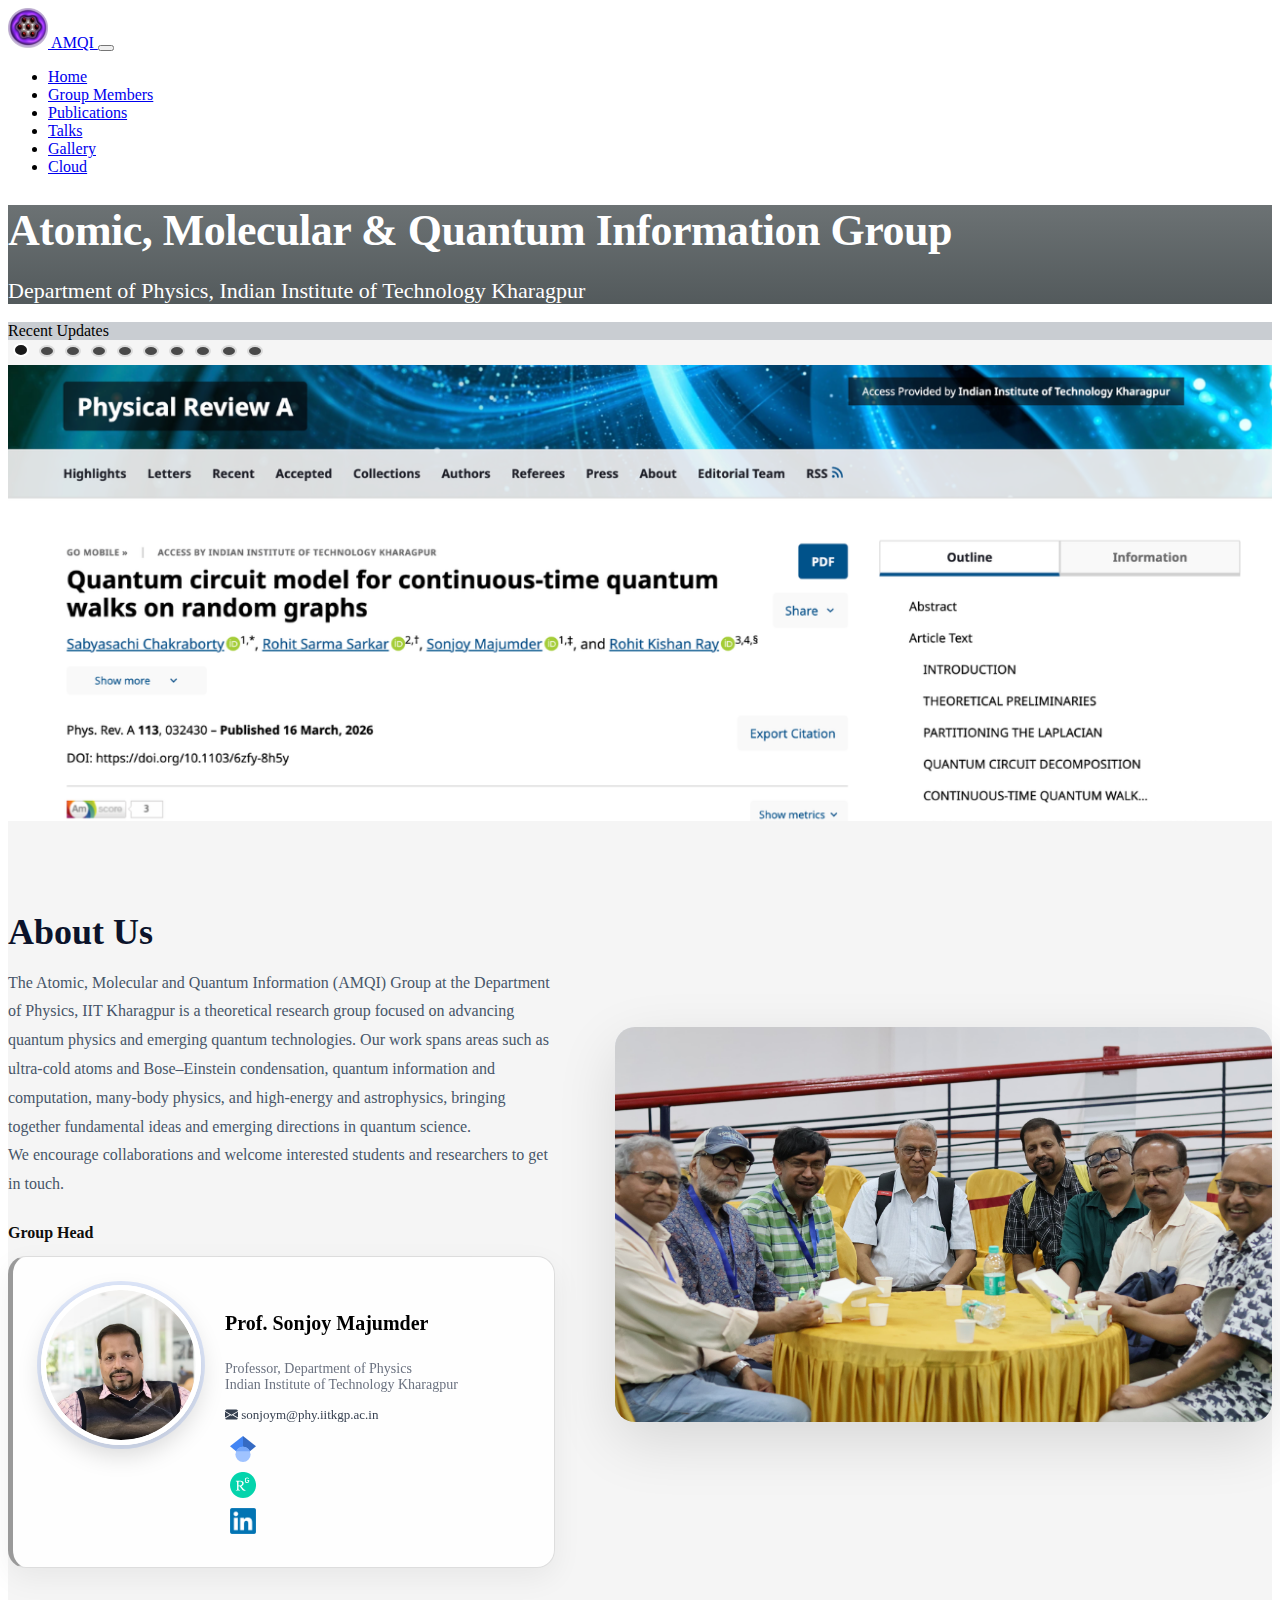
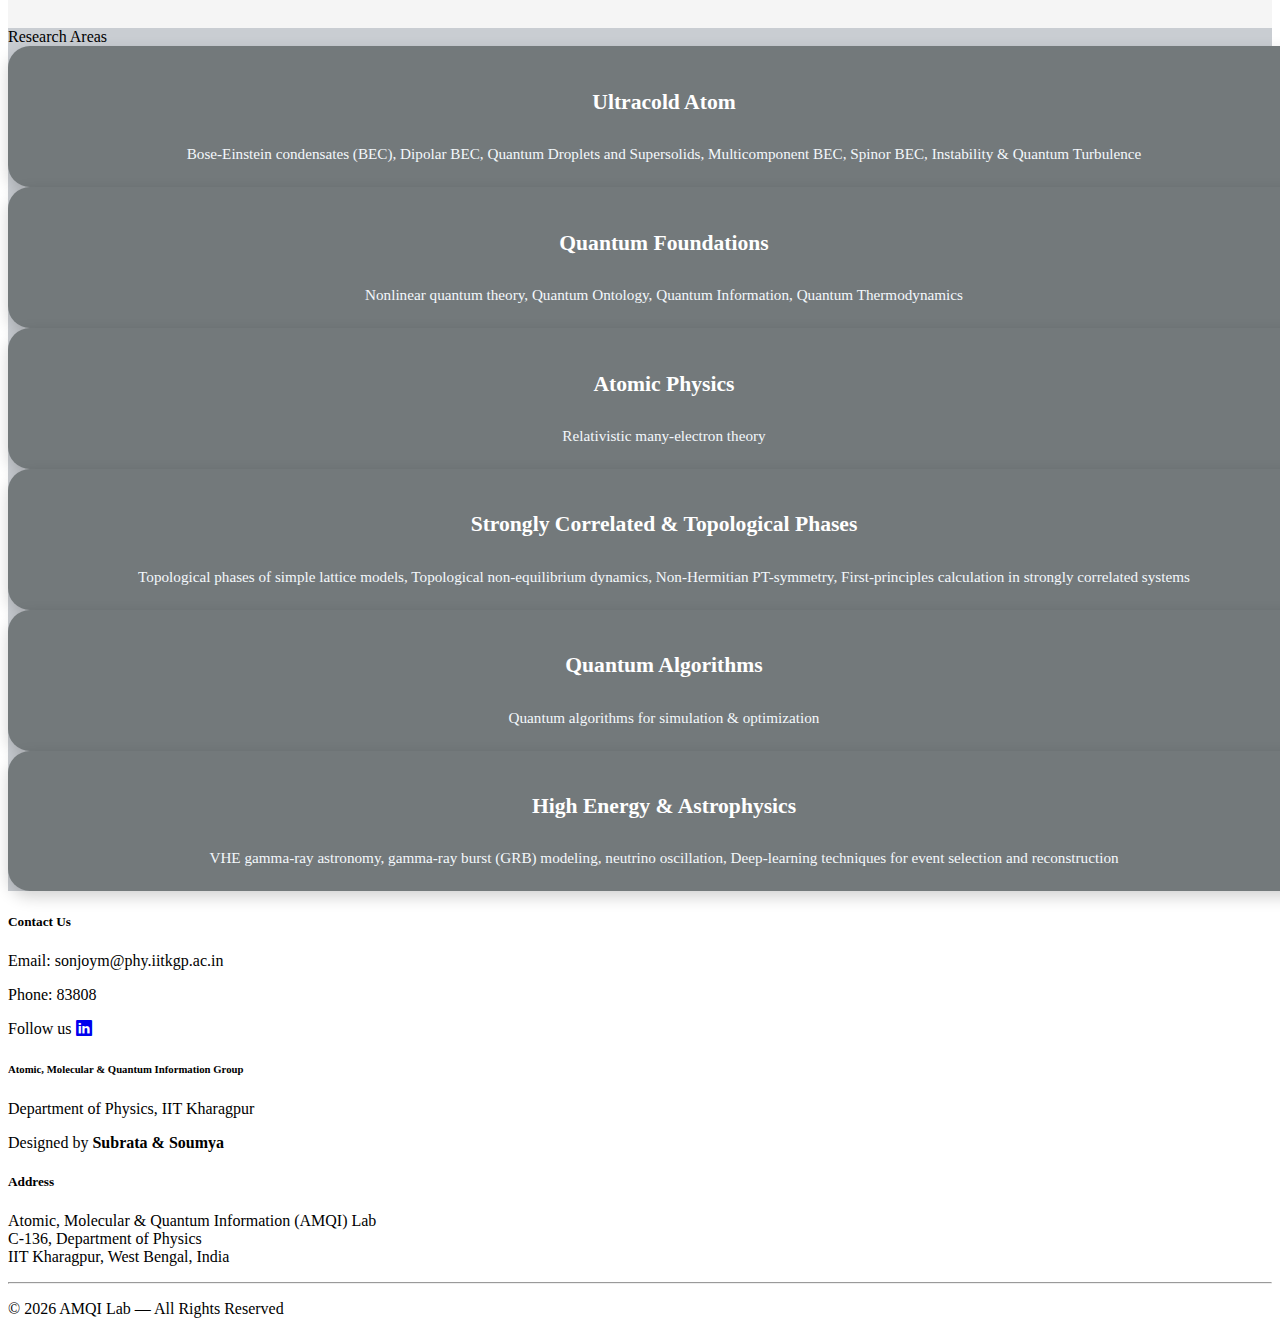
<file: index.html>
<!DOCTYPE html>

<html lang="en">

<head>
  <meta charset="UTF-8">
  <meta http-equiv="X-UA-Compatible" content="IE=edge">
  <meta name="viewport" content="width=device-width, initial-scale=1.0">
  <title>AMQI | Home </title>
  <link rel="icon" type="image/png" href="assets/icons/logo.png" sizes="96x96" />
  <link rel="icon" type="image/svg+xml" href="assets/icons/logo.svg" /> 
  <!-- Bootstrap CSS -->
  <link href="https://cdn.jsdelivr.net/npm/bootstrap@5.0.2/dist/css/bootstrap.min.css" rel="stylesheet"
    integrity="sha384-EVSTQN3/azprG1Anm3QDgpJLIm9Nao0Yz1ztcQTwFspd3yD65VohhpuuCOmLASjC" crossorigin="anonymous">
  <link href="https://cdn.jsdelivr.net/npm/bootstrap-icons@1.11.1/font/bootstrap-icons.css" rel="stylesheet">


  <!-- Optional JavaScript; choose one of the two! -->

  <!-- Option 1: Bootstrap Bundle with Popper -->
  <script src="https://cdn.jsdelivr.net/npm/bootstrap@5.0.2/dist/js/bootstrap.bundle.min.js"
    integrity="sha384-MrcW6ZMFYlzcLA8Nl+NtUVF0sA7MsXsP1UyJoMp4YLEuNSfAP+JcXn/tWtIaxVXM"
    crossorigin="anonymous"></script>

  <!-- Option 2: Separate Popper and Bootstrap JS -->
  <!--
    <script src="https://cdn.jsdelivr.net/npm/@popperjs/core@2.9.2/dist/umd/popper.min.js" integrity="sha384-IQsoLXl5PILFhosVNubq5LC7Qb9DXgDA9i+tQ8Zj3iwWAwPtgFTxbJ8NT4GN1R8p" crossorigin="anonymous"></script>
    <script src="https://cdn.jsdelivr.net/npm/bootstrap@5.0.2/dist/js/bootstrap.min.js" integrity="sha384-cVKIPhGWiC2Al4u+LWgxfKTRIcfu0JTxR+EQDz/bgldoEyl4H0zUF0QKbrJ0EcQF" crossorigin="anonymous"></script>
    -->

  <script src="https://ajax.googleapis.com/ajax/libs/jquery/3.6.1/jquery.min.js"></script>

</head>

<link href="assets/css/style.css" rel="stylesheet">

<body>
  <nav id="navbar_top" class="navbar navbar-expand-lg bg-dark navbar-dark fixed-top shadow">
    <div class="container">
      <!--             <a href="index.html" class="navbar-brand">AMQI</a> -->
      <a href="index.html" class="navbar-brand align-self-center">
        <img src="assets/img/droplet.png" alt="droplet" class="rounded-circle" height="40">
        AMQI
      </a>

      <button class="navbar-toggler" type="button" title="navmenu" data-bs-toggle="collapse" data-bs-target="#navmenu">
        <span class="navbar-toggler-icon"></span>
      </button>

      <div class="collapse navbar-collapse" id="navmenu">
        <ul class="navbar-nav ms-auto">
          <li class="nav-item">
            <a href="index.html" class="nav-link">Home</a>
          </li>
          <li class="nav-item">
            <a href="group.html" class="nav-link">Group Members</a>
          </li>
          <li class="nav-item">
            <a href="publication.html" class="nav-link">Publications</a>
          </li>
          <li class="nav-item">
            <a href="Talk.html" class="nav-link">Talks</a>
          </li>
          <li class="nav-item">
            <a href="gallery.html" class="nav-link">Gallery</a>
          </li>
          <li class="nav-item">
            <a href="http://10.33.1.110/nextcloud" class="nav-link">Cloud</a>
          </li>

        </ul>
      </div>
    </div>
  </nav>
  <!-- <div style="height: 50px;"></div> -->

  <section id="intro" class="p-5 bg-intro mt-5">

  <div class="container text-center hero-content">

    <h1 class="hero-title">
      Atomic, Molecular & Quantum Information Group
    </h1>

    <p class="hero-subtitle">
      Department of Physics, Indian Institute of Technology Kharagpur
    </p>

    <!-- <div class="hero-divider"></div>

    <p class="hero-keywords">
      Ultracold Atoms · Many-Body Physics · Quantum Information · Quantum Algorithms · Topological Phases
    </p> -->

  </div>

</section>

  <section class="p-3 pb-5 bg-intro-topics">
    <div class="h1 text-center text-dark p-3 fw-bold">Recent Updates</div>
    <div class="container pt-4">
      <div class="carousel-container">
        <div id="recenthl" class="carousel slide" data-bs-ride="carousel">
          <div class="carousel-indicators" id="carouselIndicators">
            <!-- Indicators will be dynamically generated -->
          </div>
          <div class="carousel-inner" id="carouselItems">
            <!-- Carousel items will be dynamically generated -->
          </div>
          <a class="carousel-control-prev" href="#recenthl" role="button" data-bs-slide="prev">
            <span class="carousel-control-prev-icon" aria-hidden="true"></span>
            <span class="visually-hidden">Previous</span>
          </a>
          <a class="carousel-control-next" href="#recenthl" role="button" data-bs-slide="next">
            <span class="carousel-control-next-icon" aria-hidden="true"></span>
            <span class="visually-hidden">Next</span>
          </a>
        </div>
      </div>
    </div>
  </section>

<section id="about" class="about-section">

  <div class="container about-container">

    <!-- LEFT -->
    <div class="about-left">

      <h2 class="about-title">About Us</h2>

      <p class="about-desc">
        The Atomic, Molecular and Quantum Information (AMQI) Group at the Department of Physics, IIT Kharagpur is a theoretical research group focused on advancing quantum physics and emerging quantum technologies. 
        Our work spans areas such as ultra-cold atoms and Bose–Einstein condensation, quantum information and computation, many-body physics, and high-energy and astrophysics, bringing together fundamental ideas and emerging directions in quantum science.<br>We encourage collaborations and welcome interested students and researchers to get in touch.
      </p>

      <h4 class="pi-heading">Group Head</h4>

      <!-- PI CARD -->
      <div class="pi-card-advanced">

        <img src="assets/img/SM_1.png" title="Group Head" class="pi-img-advanced" />

        <div class="pi-content">

          <h4>Prof. Sonjoy Majumder</h4>
          <p>Professor, Department of Physics <br>Indian Institute of Technology Kharagpur</p>

          <!-- EMAIL -->
          <a href="mailto:sonjoym@phy.iitkgp.ac.in" class="pi-email">
            <i class="bi bi-envelope-fill"></i> sonjoym@phy.iitkgp.ac.in
          </a>

          <!-- LINKS -->
          <div class="pi-social mt-3 d-flex gap-3 align-items-center">

          <!-- Google Scholar -->
          <a href="https://scholar.google.com/citations?user=EQMenpkAAAAJ&hl=en"
            target="_blank" rel="noopener"
            class="pi-icon" title="Google Scholar">
            <img src="assets/icons/Google_Scholar_logo.svg" title="GoogleScholar Logo">
          </a>

          <!-- ResearchGate -->
          <a href="https://www.researchgate.net/profile/Sonjoy-Majumder-2"
            target="_blank" rel="noopener"
            class="pi-icon" title="ResearchGate">
            <img src="assets/icons/ResearchGate.svg" title="ReseaechGate Logo">
          </a>

          <!-- Linkedin -->
          <a href="https://www.linkedin.com/in/sonjoy-majumder-b9789747/"
            class="pi-icon" target="_blank" rel="noopener" title="Linkedin">
            <img src="assets/icons/linkedin.webp" title="Linkedin Link">
          </a>

        </div>

        </div>

      </div>

    </div>

    <!-- RIGHT IMAGE -->
    <div class="about-right">
      <div class="about-image">

  <img id="img1" src="Gallery/2026/PJ_Prof_Group1.jpeg" title="GroupPhoto 1" class="img-layer active">
  <img id="img2" src="Gallery/SM_group.jpg" title="GroupPhoto 2" class="img-layer">

</div>
    </div>

  </div>

</section>

<!-- Research Section -->
<section class="container-fluid bg-present mt-10 bg-intro-topics">
  <style>
.research-box {
      background-color: #73797b; 
      border-radius: 22px;
      padding: 22px 24px;
      width: 100%;
      height: 100%;
      display: flex;
      flex-direction: column;
      align-items: center;
      justify-content: center;
      text-align: center;
      box-shadow: 0 6px 16px rgba(0, 0, 0, 0.18);
      transition: transform 0.25s ease, box-shadow 0.25s ease, background 0.3s ease;
    }

    .research-box:hover {
      /* background-color: #3d5875; */
      transform: translateY(-5px);
      box-shadow: 0 10px 24px rgba(0, 0, 0, 0.28);
    }

    .research-box h3 {
      color: #ffffff;
      font-size: 1.35rem;
      font-weight: 600;
      margin-bottom: 0.75rem;
    }

    .research-box p {
      color: #f3f8fc;
      font-size: 0.95rem;
      line-height: 1.52;
      margin-bottom: 0;
    }

    .research-box .topics-info {
      background: none !important;
      padding: 0 !important;
    }
  </style>

  <div class="container pt-3 pb-5"> 
    <div class="h1 text-center text-dark p-3 fw-bold">Research Areas</div>

    <!-- 1 col on mobile, 2 on md, 3 on lg; equal height per row -->
    <div class="row row-cols-1 row-cols-md-2 row-cols-lg-3 g-4">

      <div class="col pt-3 px-2 d-flex">
        <div class="research-box">
          <h3>Ultracold Atom</h3>
          <p class="topics-info">
            Bose-Einstein condensates (BEC), Dipolar BEC, Quantum Droplets and Supersolids,
            Multicomponent BEC, Spinor BEC, Instability &amp; Quantum Turbulence
          </p>
        </div>
      </div>

      <div class="col pt-3 px-2 d-flex">
        <div class="research-box">
          <h3>Quantum Foundations</h3>
          <p class="topics-info">
            Nonlinear quantum theory, Quantum Ontology, Quantum Information,
            Quantum Thermodynamics
          </p>
        </div>
      </div>

      <div class="col pt-3 px-2 d-flex">
        <div class="research-box">
          <h3>Atomic Physics</h3>
          <p class="topics-info">
            Relativistic many-electron theory
          </p>
        </div>
      </div>

      <div class="col pt-3 px-2 d-flex">
        <div class="research-box">
          <h3>Strongly Correlated &amp; Topological Phases</h3>
          <p class="topics-info">
            Topological phases of simple lattice models, Topological non-equilibrium dynamics,
            Non-Hermitian PT-symmetry, First-principles calculation in strongly correlated systems
          </p>
        </div>
      </div>

      <div class="col pt-3 px-2 d-flex">
        <div class="research-box">
          <h3>Quantum Algorithms</h3>
          <p class="topics-info">
            Quantum algorithms for simulation &amp; optimization
          </p>
        </div>
      </div>

      <div class="col pt-3 px-2 d-flex">
        <div class="research-box">
          <h3>High Energy &amp; Astrophysics</h3>
          <p class="topics-info">
            VHE gamma-ray astronomy, gamma-ray burst (GRB) modeling, neutrino oscillation,
            Deep-learning techniques for event selection and reconstruction
          </p>
        </div>
      </div>

    </div>
  </div>
</section>



<!-- FOOTER -->
<footer class="bg-dark text-light pt-4 pb-3 ">
  <div class="container">
    <div class="row g-4 text-center">

      <!-- Contact -->
      <div class="col-md-4">
        <h5 class="fw-bold">Contact Us</h5>
        <p class="mb-1">Email: sonjoym@phy.iitkgp.ac.in</p>
        <p class="mb-2">Phone: 83808</p>

        <div class="d-flex justify-content-center align-items-center gap-3 mt-2">
          <span class="fw-bold small">Follow us</span>

          <a href="https://www.linkedin.com/company/amqi-lab/" 
             target="_blank" rel="noopener" 
             class="social-icon" title="LinkedIn">
            <i class="bi bi-linkedin"></i>
          </a>

          <!-- <a href="mailto:sonjoym@phy.iitkgp.ac.in" 
             class="social-icon" title="Email">
            <i class="bi bi-envelope-fill"></i>
          </a> -->

          <!-- <a href="https://www.youtube.com/@amqilab" 
            target="_blank" rel="noopener"
            class="social-icon" title="YouTube Channel">
            <i class="bi bi-youtube"></i>
          </a> -->


        </div>
      </div>

      <!-- Branding -->
      <div class="col-md-4">
        <h6 class="fw-bold mb-1">Atomic, Molecular & Quantum Information Group</h6>
        <p class="small opacity-75 mb-2">
          Department of Physics, IIT Kharagpur
        </p>

        <p class="small mt-3 mb-0 opacity-75">
          Designed by <strong>Subrata & Soumya</strong>
        </p>
      </div>

      <!-- Address -->
      <div class="col-md-4">
        <h5 class="fw-bold">Address</h5>
        <p class="mb-0 small">
          Atomic, Molecular & Quantum Information (AMQI) Lab<br>
          C-136, Department of Physics<br>
          IIT Kharagpur, West Bengal, India
        </p>
      </div>

    </div>

    <hr class="border-secondary my-3">

    <p class="text-center small opacity-50 mb-0">
      © <script>document.write(new Date().getFullYear())</script> AMQI Lab — All Rights Reserved
    </p>
  </div>
</footer>
  <script src="assets/js/recentUpdate.js"></script>
<script>
window.addEventListener("load", function () {

  const images = [
    "Gallery/2026/PJ_Prof_Group1.jpeg",
    "Gallery/2026/Narendra_01.jpeg",
    "Gallery/2026/Arpana_DefenceP1.jpeg",
    "Gallery/2025_group_photo.jpeg",
    "Gallery/SM_group.jpg",
  

  ];

  let index = 0;

  const img1 = document.getElementById("img1");
  const img2 = document.getElementById("img2");

  let current = img1;
  let next = img2;

  setInterval(() => {

    index = (index + 1) % images.length;

    // load next image BEFORE fade
    next.src = images[index];

    // crossfade
    next.classList.add("active");
    current.classList.remove("active");

    // swap references
    let temp = current;
    current = next;
    next = temp;

  }, 5000);

});
</script>
</body>

</html>
</file>
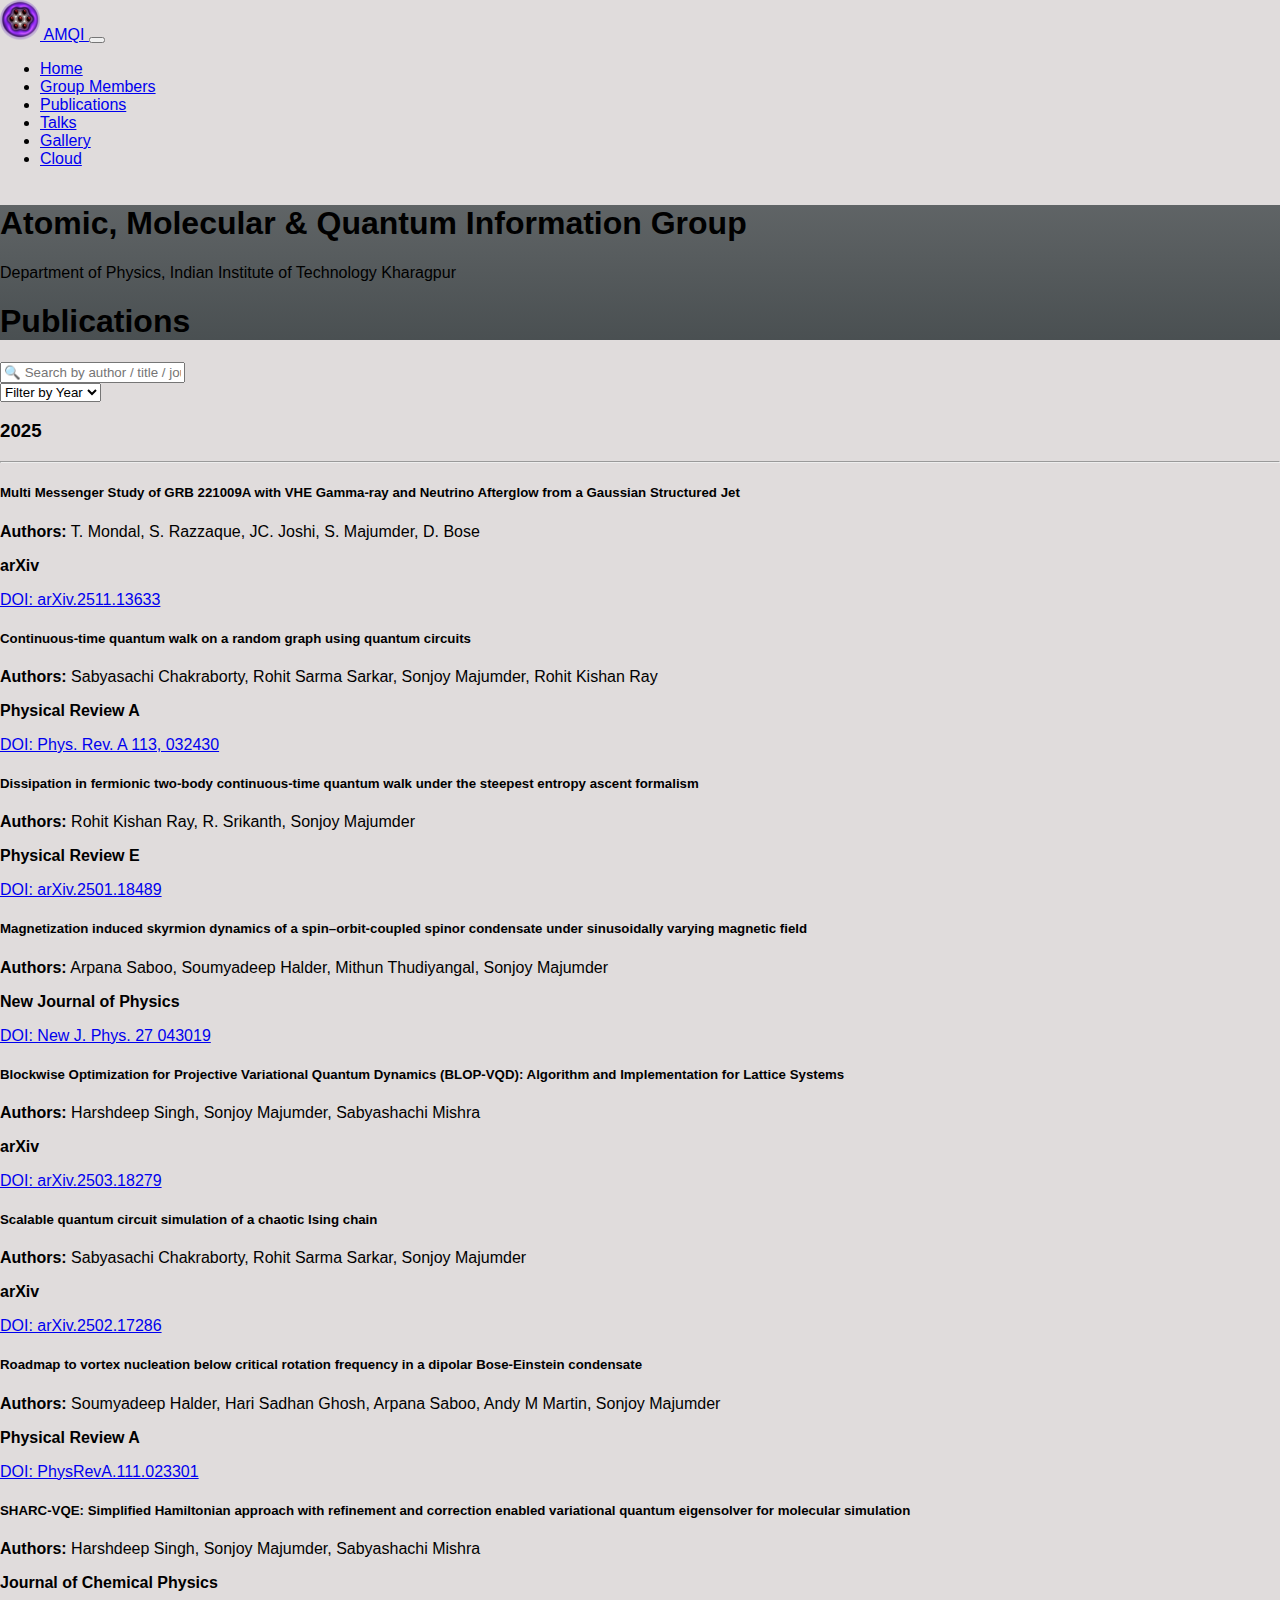
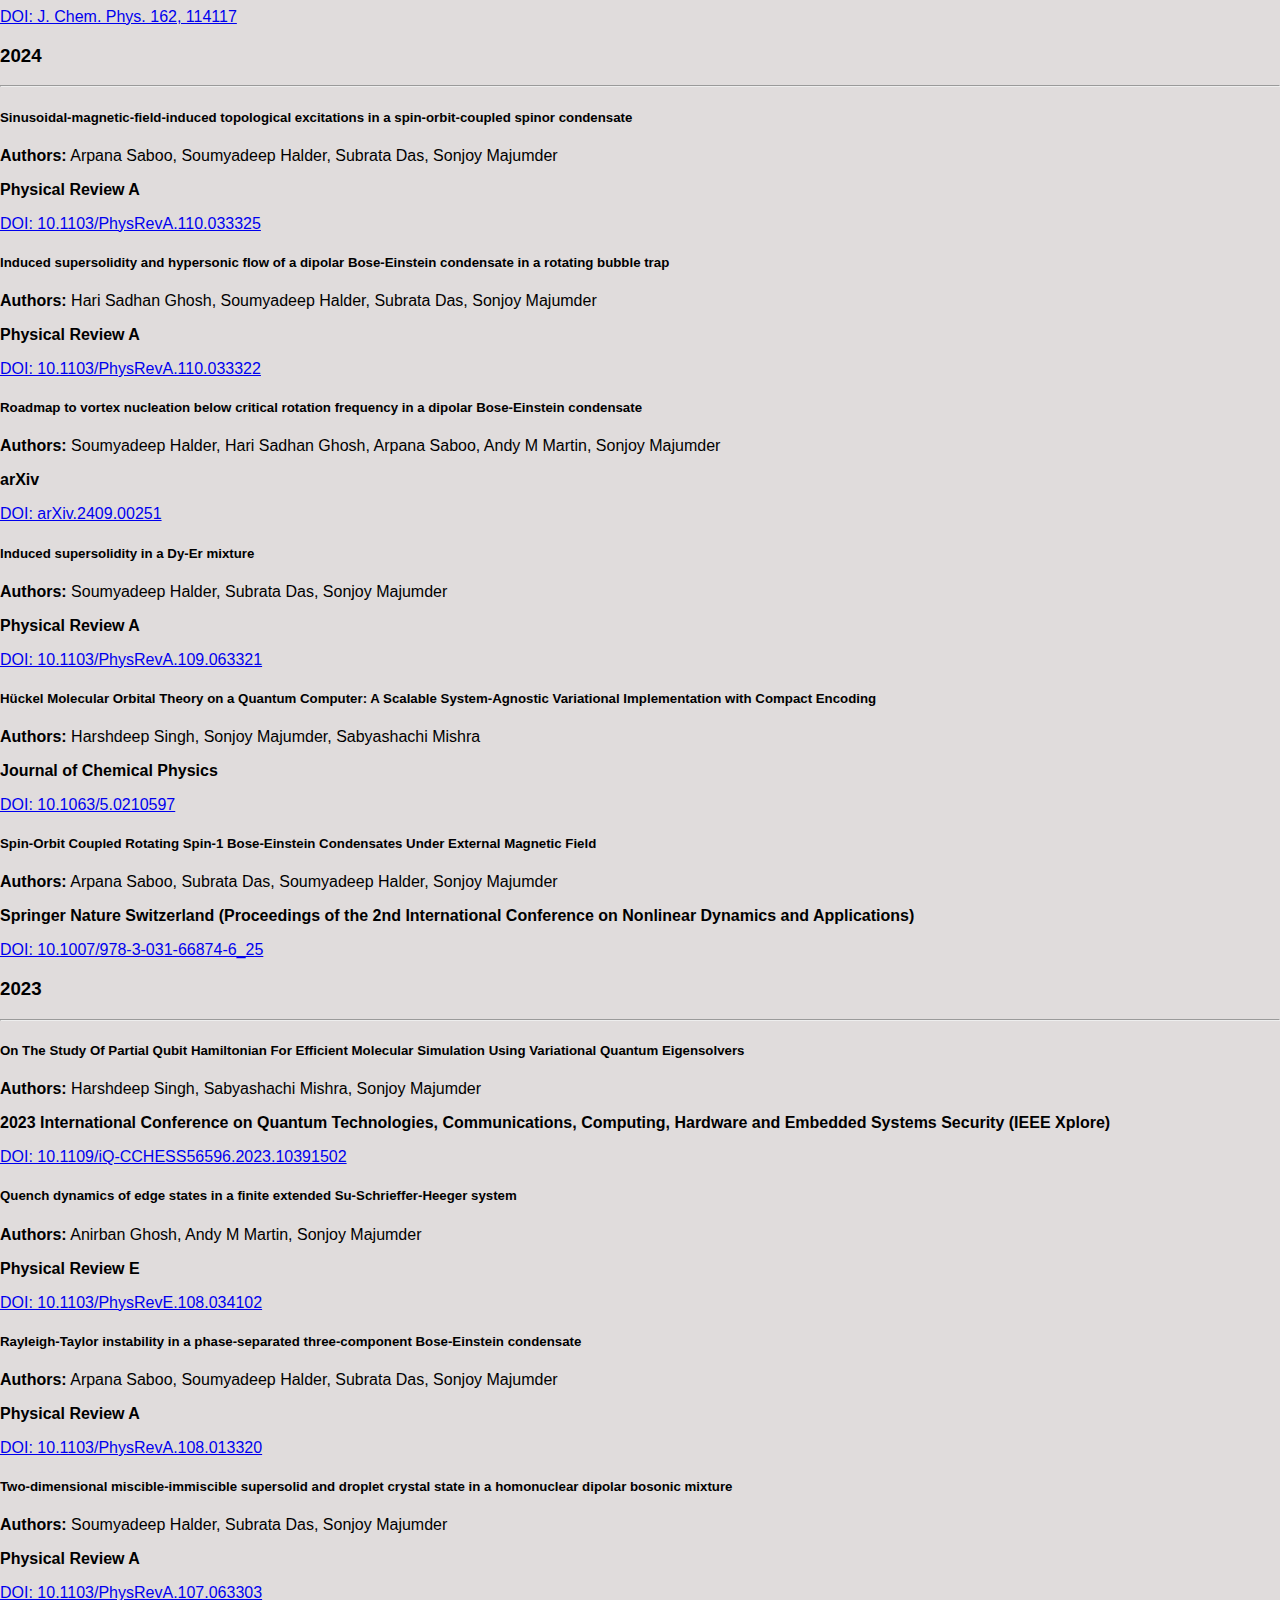
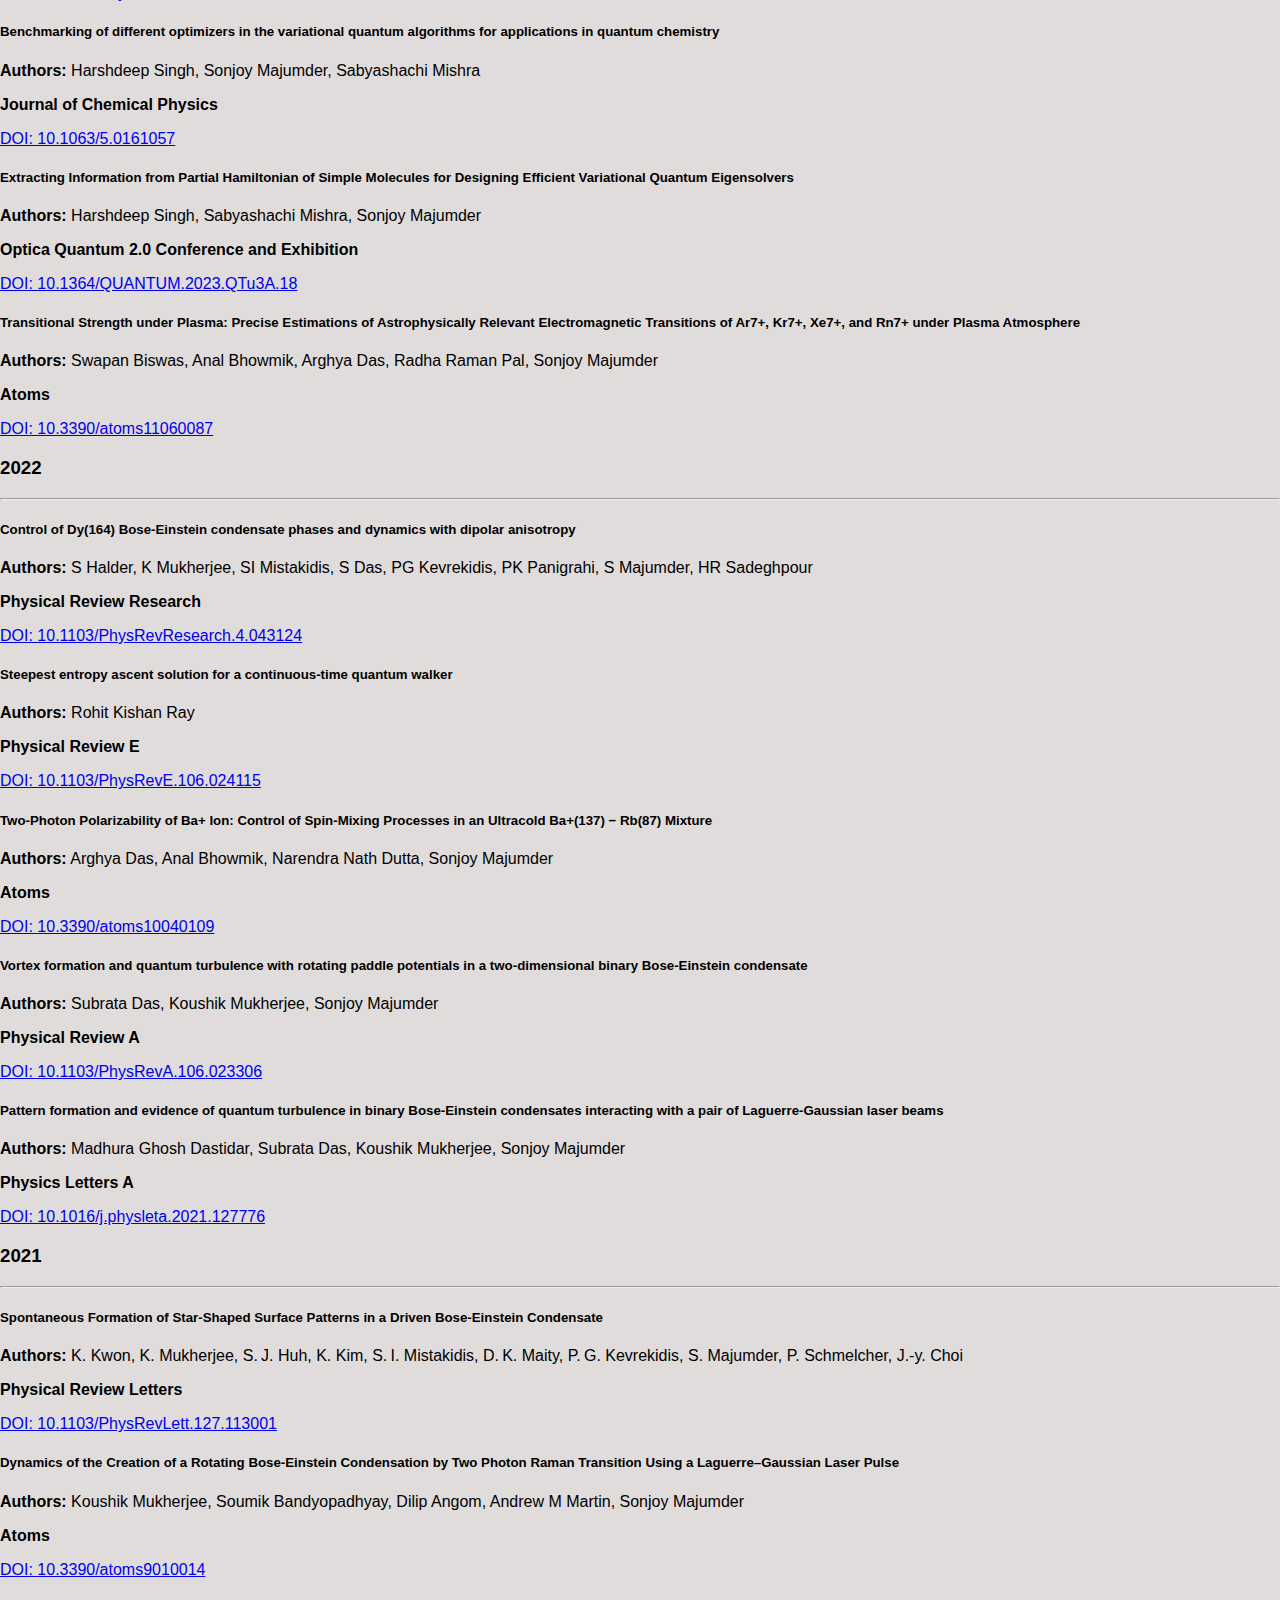
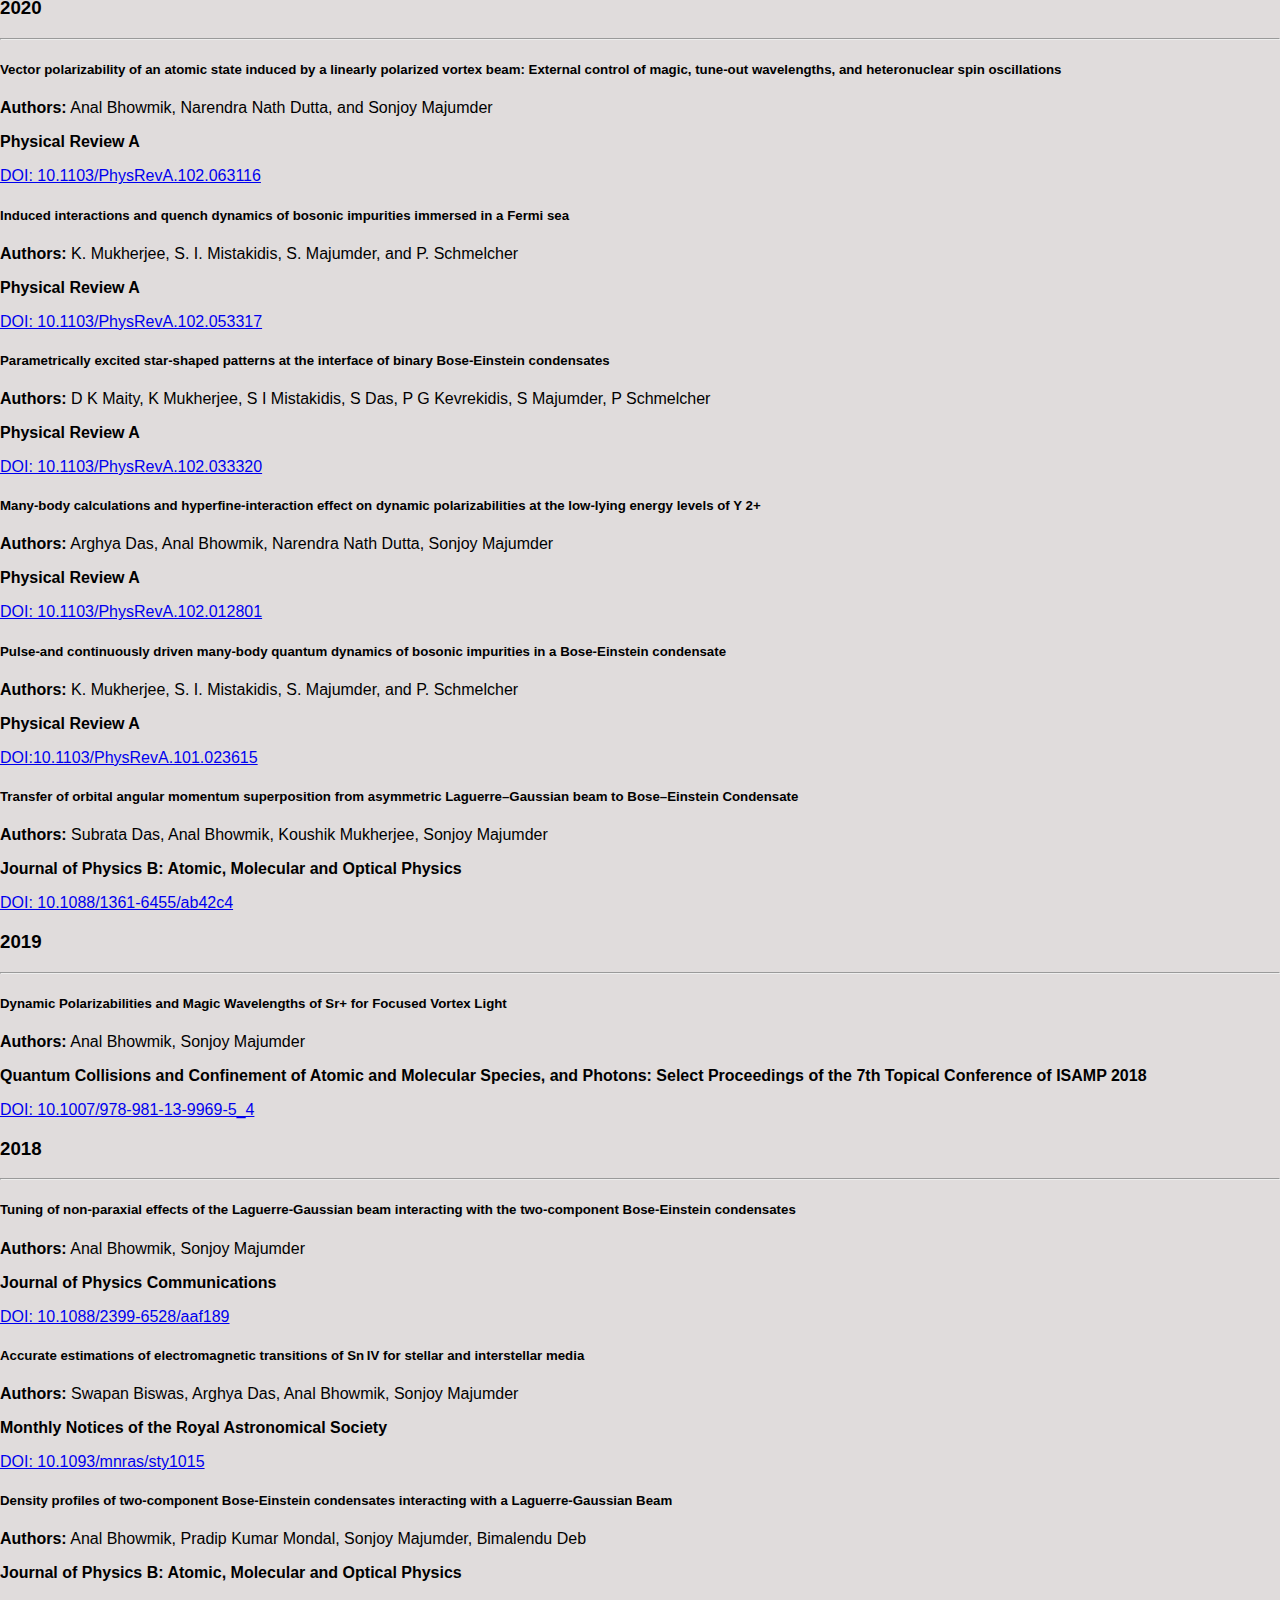
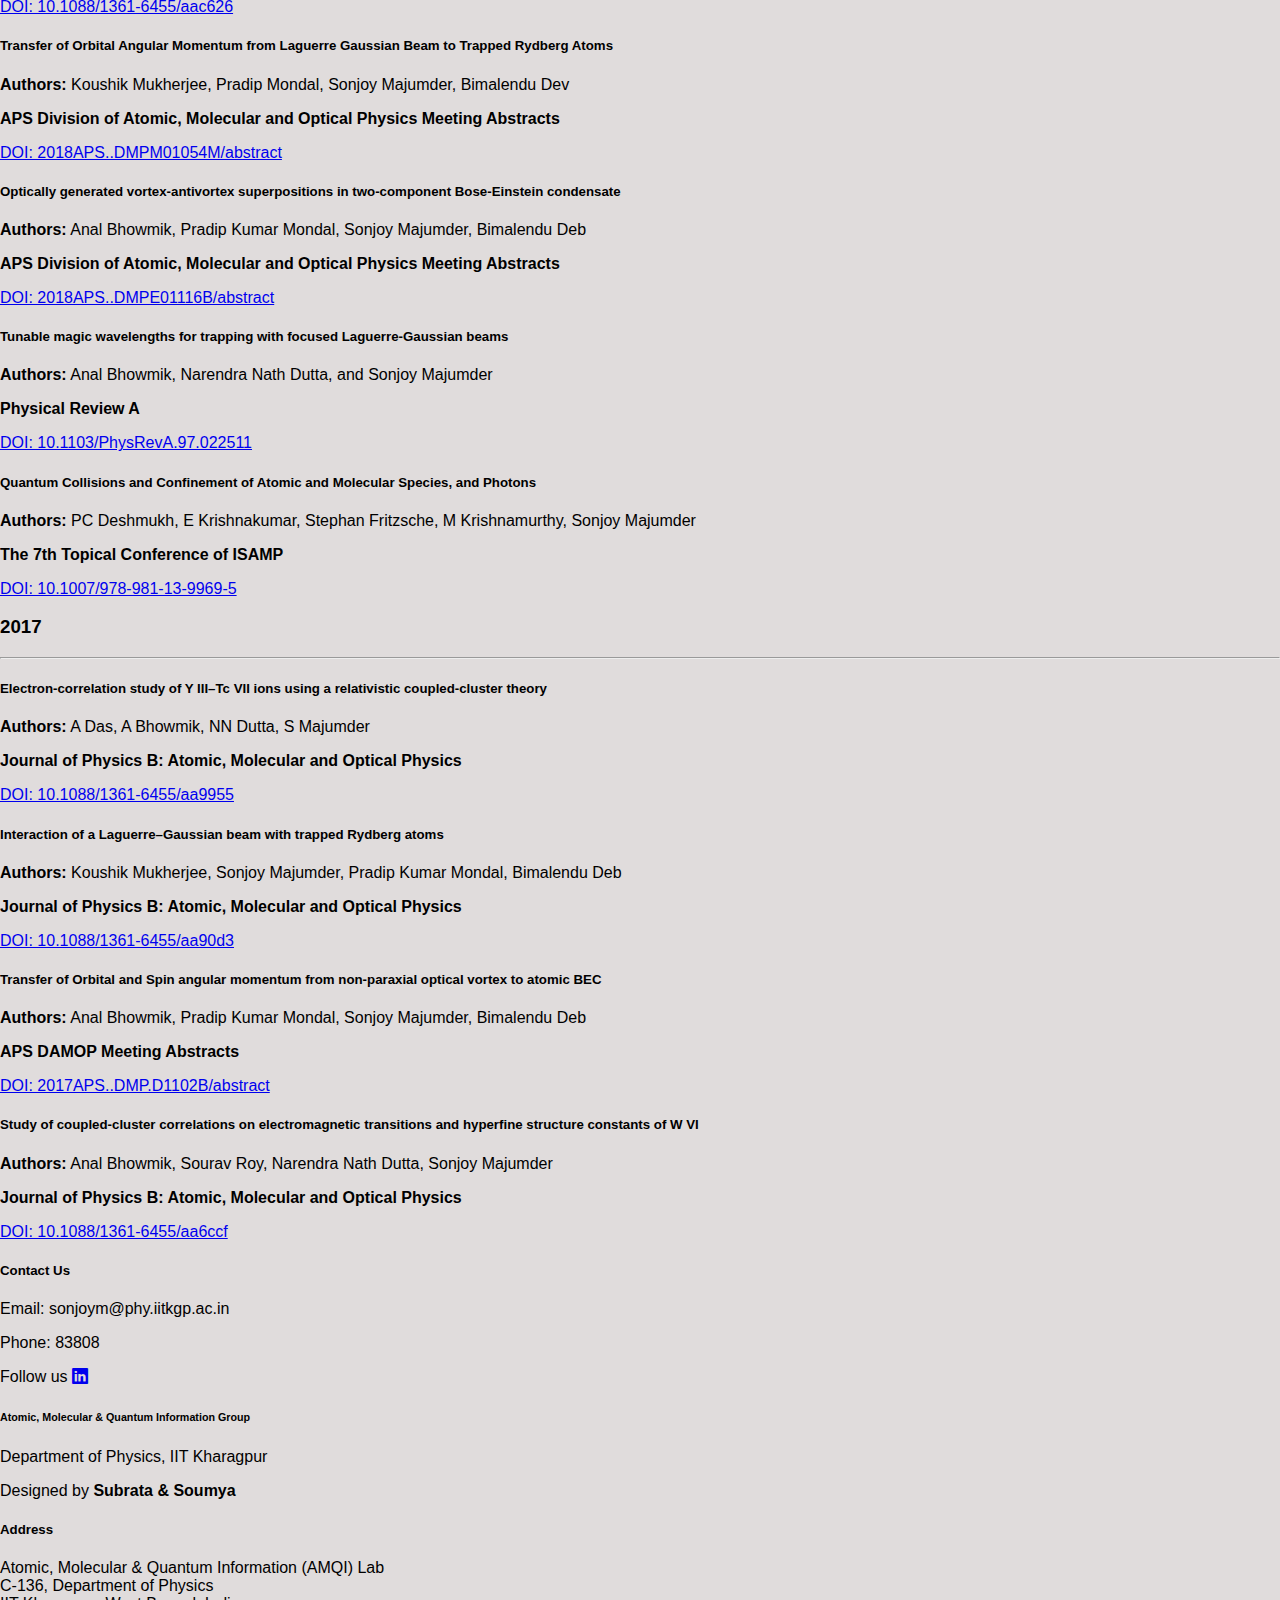
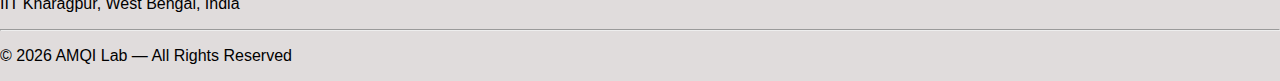
<file: publication.html>
<!DOCTYPE html>
<html lang="en">

<head>
  <meta charset="UTF-8">
  <meta http-equiv="X-UA-Compatible" content="IE=edge">
  <meta name="viewport" content="width=device-width, initial-scale=1.0">
  <title>AMQI</title>

  <!-- Bootstrap CSS -->
  <link href="https://cdn.jsdelivr.net/npm/bootstrap@5.0.2/dist/css/bootstrap.min.css" rel="stylesheet"
    integrity="sha384-EVSTQN3/azprG1Anm3QDgpJLIm9Nao0Yz1ztcQTwFspd3yD65VohhpuuCOmLASjC" crossorigin="anonymous">
 <link href="https://cdn.jsdelivr.net/npm/bootstrap-icons@1.11.1/font/bootstrap-icons.css" rel="stylesheet">

  <!-- Optional JavaScript; choose one of the two! -->

  <!-- Option 1: Bootstrap Bundle with Popper -->
  <script src="https://cdn.jsdelivr.net/npm/bootstrap@5.0.2/dist/js/bootstrap.bundle.min.js"
    integrity="sha384-MrcW6ZMFYlzcLA8Nl+NtUVF0sA7MsXsP1UyJoMp4YLEuNSfAP+JcXn/tWtIaxVXM"
    crossorigin="anonymous"></script>

  <!-- Option 2: Separate Popper and Bootstrap JS -->
  <!--
    <script src="https://cdn.jsdelivr.net/npm/@popperjs/core@2.9.2/dist/umd/popper.min.js" integrity="sha384-IQsoLXl5PILFhosVNubq5LC7Qb9DXgDA9i+tQ8Zj3iwWAwPtgFTxbJ8NT4GN1R8p" crossorigin="anonymous"></script>
    <script src="https://cdn.jsdelivr.net/npm/bootstrap@5.0.2/dist/js/bootstrap.min.js" integrity="sha384-cVKIPhGWiC2Al4u+LWgxfKTRIcfu0JTxR+EQDz/bgldoEyl4H0zUF0QKbrJ0EcQF" crossorigin="anonymous"></script>
    -->

  <script src="https://ajax.googleapis.com/ajax/libs/jquery/3.6.1/jquery.min.js"></script>

  <title>Publication List</title>
  <style>
    body {
      font-family: Arial, sans-serif;
      background-color: #e0dcdc;
      margin: 0;
      height: 100%;
      /*             padding: 10px; */
    }
    .page-wrapper {
      min-height: 100vh;
      display: flex;
      flex-direction: column;
    }

    .page-content {
      flex: 1;   /* pushes footer to bottom */
    }

    /*         header {
            background-color: #333;
            color: white;
            text-align: center;
            padding: 1em;
        } */
    .year {
      font-size: 30px;
      margin-top: 20px;
    }

    .publication {
      border: 1px solid #ccc;
      background-color: white;
      padding: 15px;
      margin-bottom: 10px;
    }

    .title {
      font-size: 19px;
      font-weight: bold;
      margin-bottom: 5px;
    }

    .authors {
      font-style: italic;
      font-weight: bold;
      margin-bottom: 5px;
    }

    .details {
      margin-top: 5px;
      font-weight: bold;
    }

    .doi {
      margin-top: 10px;
      color: #007bff;
    }
  </style>
</head>
<link href="assets/css/style.css" rel="stylesheet">

<body>
  <div class="page-wrapper">
  <nav id="navbar_top" class="navbar navbar-expand-lg bg-dark navbar-dark fixed-top shadow">
    <div class="container">
      <!--             <a href="index.html" class="navbar-brand">AMQI</a> -->
      <a href="index.html" class="navbar-brand align-self-center">
        <img src="assets/img/droplet.png" alt="droplet" class="rounded-circle" height="40">
        AMQI
      </a>

      <button class="navbar-toggler" type="button" title="navmenu" data-bs-toggle="collapse" data-bs-target="#navmenu">
        <span class="navbar-toggler-icon"></span>
      </button>

      <div class="collapse navbar-collapse" id="navmenu">
        <ul class="navbar-nav ms-auto">
          <li class="nav-item">
            <a href="index.html" class="nav-link">Home</a>
          </li>
          <li class="nav-item">
            <a href="group.html" class="nav-link">Group Members</a>
          </li>
          <li class="nav-item">
            <a href="publication.html" class="nav-link">Publications</a>
          </li>
          <li class="nav-item">
            <a href="Talk.html" class="nav-link">Talks</a>
          </li>
          <li class="nav-item">
            <a href="gallery.html" class="nav-link">Gallery</a>
          </li>
          <li class="nav-item">
            <a href="http://10.33.1.110/nextcloud" class="nav-link">Cloud</a>
          </li>

        </ul>
      </div>
    </div>
  </nav>
  <!-- <div style="margin-top: 50px;"></div> -->
  <main class="page-content">
  <section class="p-5 bg-intro mt-5" id="intro">
  <div class="container">
    <h1 class="text-light text-center">Atomic, Molecular & Quantum Information Group</h1>
    <p class="h5 text-center text-light">
      Department of Physics, Indian Institute of Technology Kharagpur
    </p>
    <h1 class="text-light text-center mt-3">Publications</h1>
  </div>
</section>

<div class="container my-5">
  
  <!-- 🔍 Search & Year Filter -->
  <div class="row mb-4">
    <div class="col-md-6 mb-2">
      <input id="searchInput" type="text" class="form-control"
        placeholder="🔍 Search by author / title / journal" />
    </div>
    <div class="col-md-3 mb-2">
      <select id="yearFilter" title="year filter" class="form-select">
        <option value="">Filter by Year</option>
      </select>
    </div>
  </div>

  <div id="pub-container"></div>
</div>
</main>

<script>
  let publicationsData = [];

  async function loadPublications() {
    const container = document.getElementById("pub-container");

    try {
      const response = await fetch("publications.json");
      publicationsData = await response.json();
      
      populateYearDropdown();
      displayPublications(publicationsData);

    } catch (err) {
      console.error("Error loading publications.json:", err);
      container.innerHTML = "<p class='text-danger'>Failed to load publications.</p>";
    }
  }

  function populateYearDropdown() {
    const yearSelect = document.getElementById("yearFilter");
    const years = [...new Set(publicationsData.map(p => p.year))].sort((a,b) => b-a);

    years.forEach(year => {
      const option = document.createElement("option");
      option.value = year;
      option.textContent = year;
      yearSelect.appendChild(option);
    });
  }

  function displayPublications(data) {
    const container = document.getElementById("pub-container");
    container.innerHTML = "";

    // Group and sort by year
    const grouped = data.reduce((acc, p) => {
        (acc[p.year] = acc[p.year] || []).push(p);
        return acc;
    }, {});

    Object.keys(grouped).sort((a, b) => b - a).forEach(year => {
        container.innerHTML += `<h3 class="fw-bold mt-4">${year}</h3><hr>`;

        grouped[year].forEach(pub => {
            container.innerHTML += `
                <div class="card shadow-sm border-0 rounded-3 p-3 my-3 publication-card">
                    <h5 class="fw-bold">${pub.title}</h5>
                    <p class="mb-1"><strong>Authors:</strong> ${pub.authors}</p>
                    <p class="text-muted"><strong>${pub.journal}</strong></p>

                    ${pub.doi ? `
                    <a href="${pub.doi}"
                       class="text-primary"
                       target="_blank"
                       rel="noopener noreferrer"
                       >
                       ${pub.doiText}
                    </a>` : ""}
                </div>`;
        });
    });
}


  // 🔍 Apply Search + Filter
  function applyFilters() {
    const search = document.getElementById("searchInput").value.toLowerCase();
    const year = document.getElementById("yearFilter").value;

    const filtered = publicationsData.filter(pub => {
      const matchText = (pub.title + pub.authors + pub.journal)
        .toLowerCase()
        .includes(search);
      const matchYear = year ? pub.year == year : true;
      return matchText && matchYear;
    });

    displayPublications(filtered);
  }

  document.getElementById("searchInput").addEventListener("input", applyFilters);
  document.getElementById("yearFilter").addEventListener("change", applyFilters);

  loadPublications();
</script>

<style>
  .publication-card {
    cursor: pointer;
    transition: transform .2s, box-shadow .2s;
  }
  .publication-card:hover {
    transform: translateY(-4px);
    box-shadow: 0px 6px 14px rgba(0,0,0,0.15) !important;
  }
</style>
  

    <!-- Continue adding more years and publications as needed -->

 <footer class="bg-dark text-light pt-4 pb-3">
  <div class="container">
    <div class="row g-4 text-center">

      <!-- Contact -->
      <div class="col-md-4">
        <h5 class="fw-bold">Contact Us</h5>
        <p class="mb-1">Email: sonjoym@phy.iitkgp.ac.in</p>
        <p class="mb-2">Phone: 83808</p>

        <div class="d-flex justify-content-center align-items-center gap-3 mt-2">
          <span class="fw-bold small">Follow us</span>

          <a href="https://www.linkedin.com/company/amqi-lab/" 
             target="_blank" rel="noopener" 
             class="social-icon" title="LinkedIn">
            <i class="bi bi-linkedin"></i>
          </a>

          <!-- <a href="mailto:sonjoym@phy.iitkgp.ac.in" 
             class="social-icon" title="Email">
            <i class="bi bi-envelope-fill"></i>
          </a> -->

          <!-- <a href="https://www.youtube.com/@amqilab" 
            target="_blank" rel="noopener"
            class="social-icon" title="YouTube Channel">
            <i class="bi bi-youtube"></i>
          </a> -->


        </div>
      </div>

      <!-- Branding -->
      <div class="col-md-4">
        <h6 class="fw-bold mb-1">Atomic, Molecular & Quantum Information Group</h6>
        <p class="small opacity-75 mb-2">
          Department of Physics, IIT Kharagpur
        </p>

        <p class="small mt-3 mb-0 opacity-75">
          Designed by <strong>Subrata & Soumya</strong>
        </p>
      </div>

      <!-- Address -->
      <div class="col-md-4">
        <h5 class="fw-bold">Address</h5>
        <p class="mb-0 small">
          Atomic, Molecular & Quantum Information (AMQI) Lab<br>
          C-136, Department of Physics<br>
          IIT Kharagpur, West Bengal, India
        </p>
      </div>

    </div>

    <hr class="border-secondary my-3">

    <p class="text-center small opacity-50 mb-0">
      © <script>document.write(new Date().getFullYear())</script> AMQI Lab — All Rights Reserved
    </p>
  </div>
</footer>
</div>

</body>

</html>
</file>
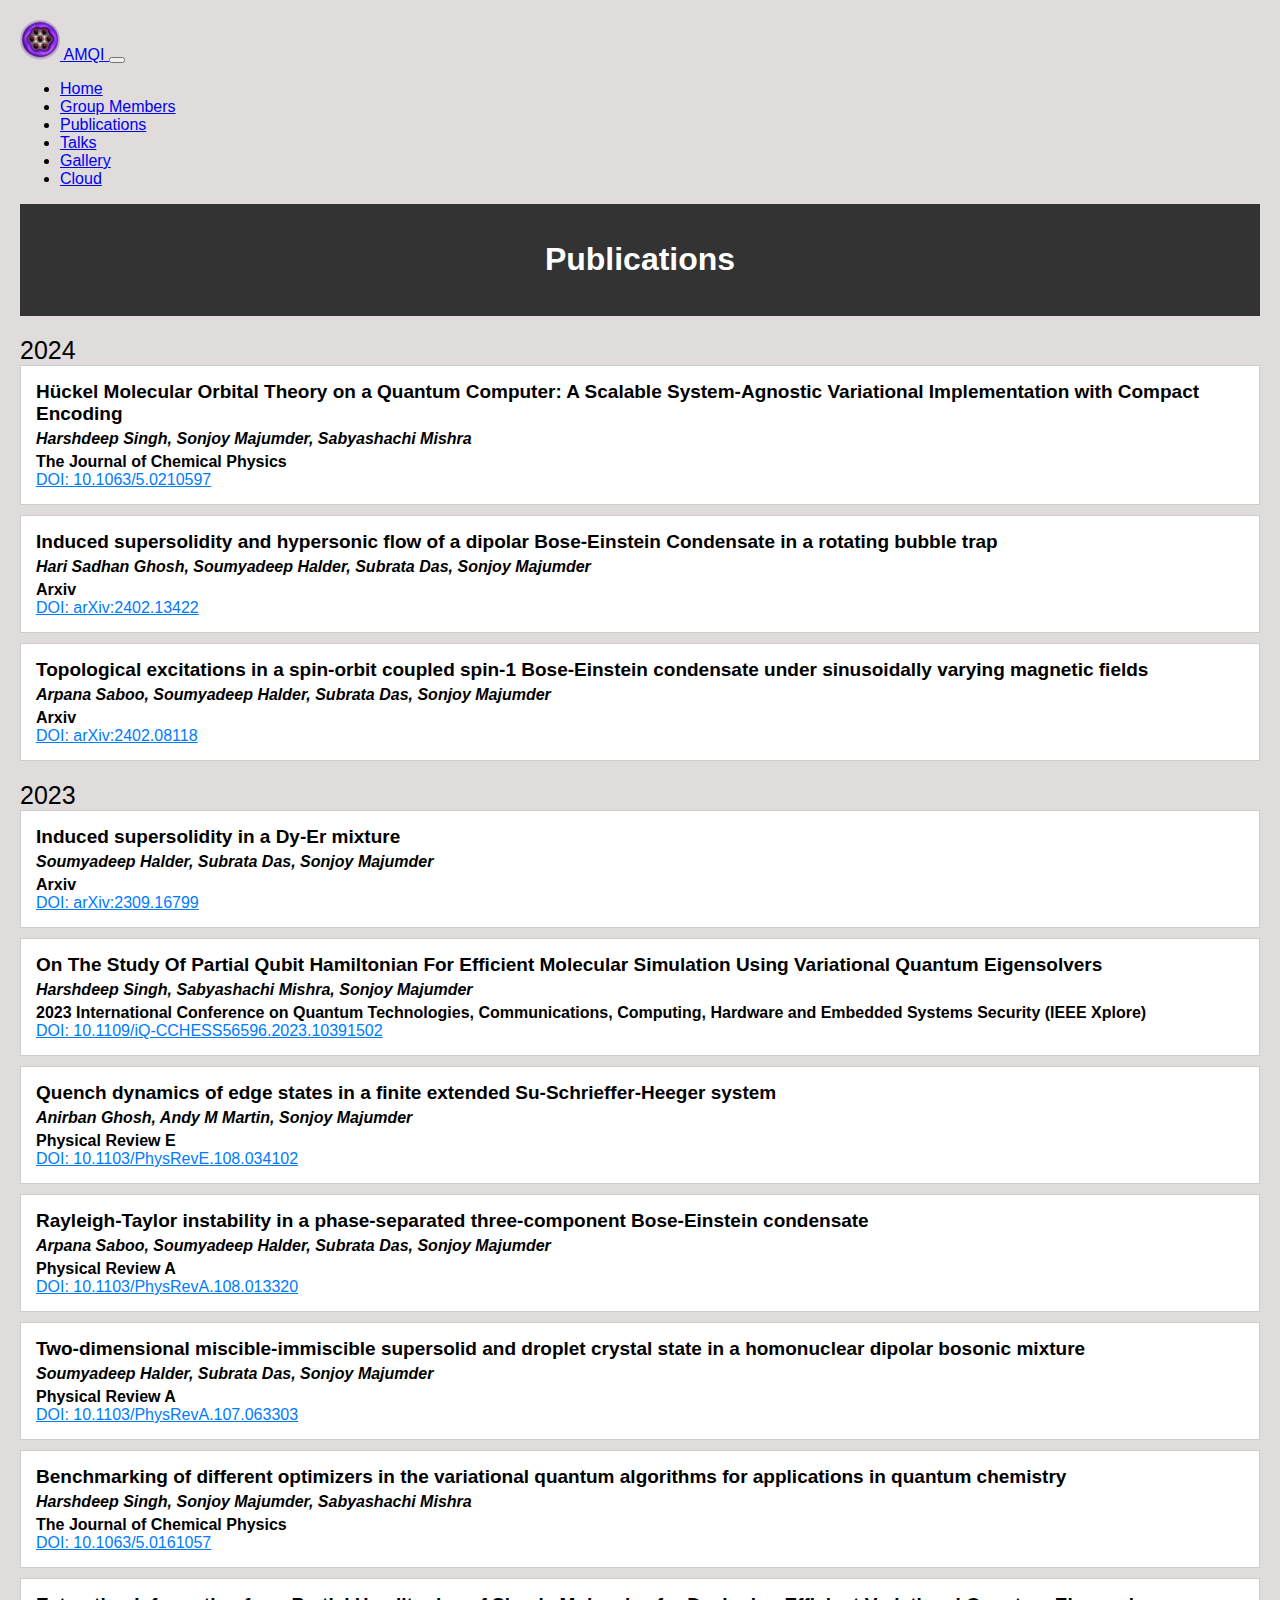
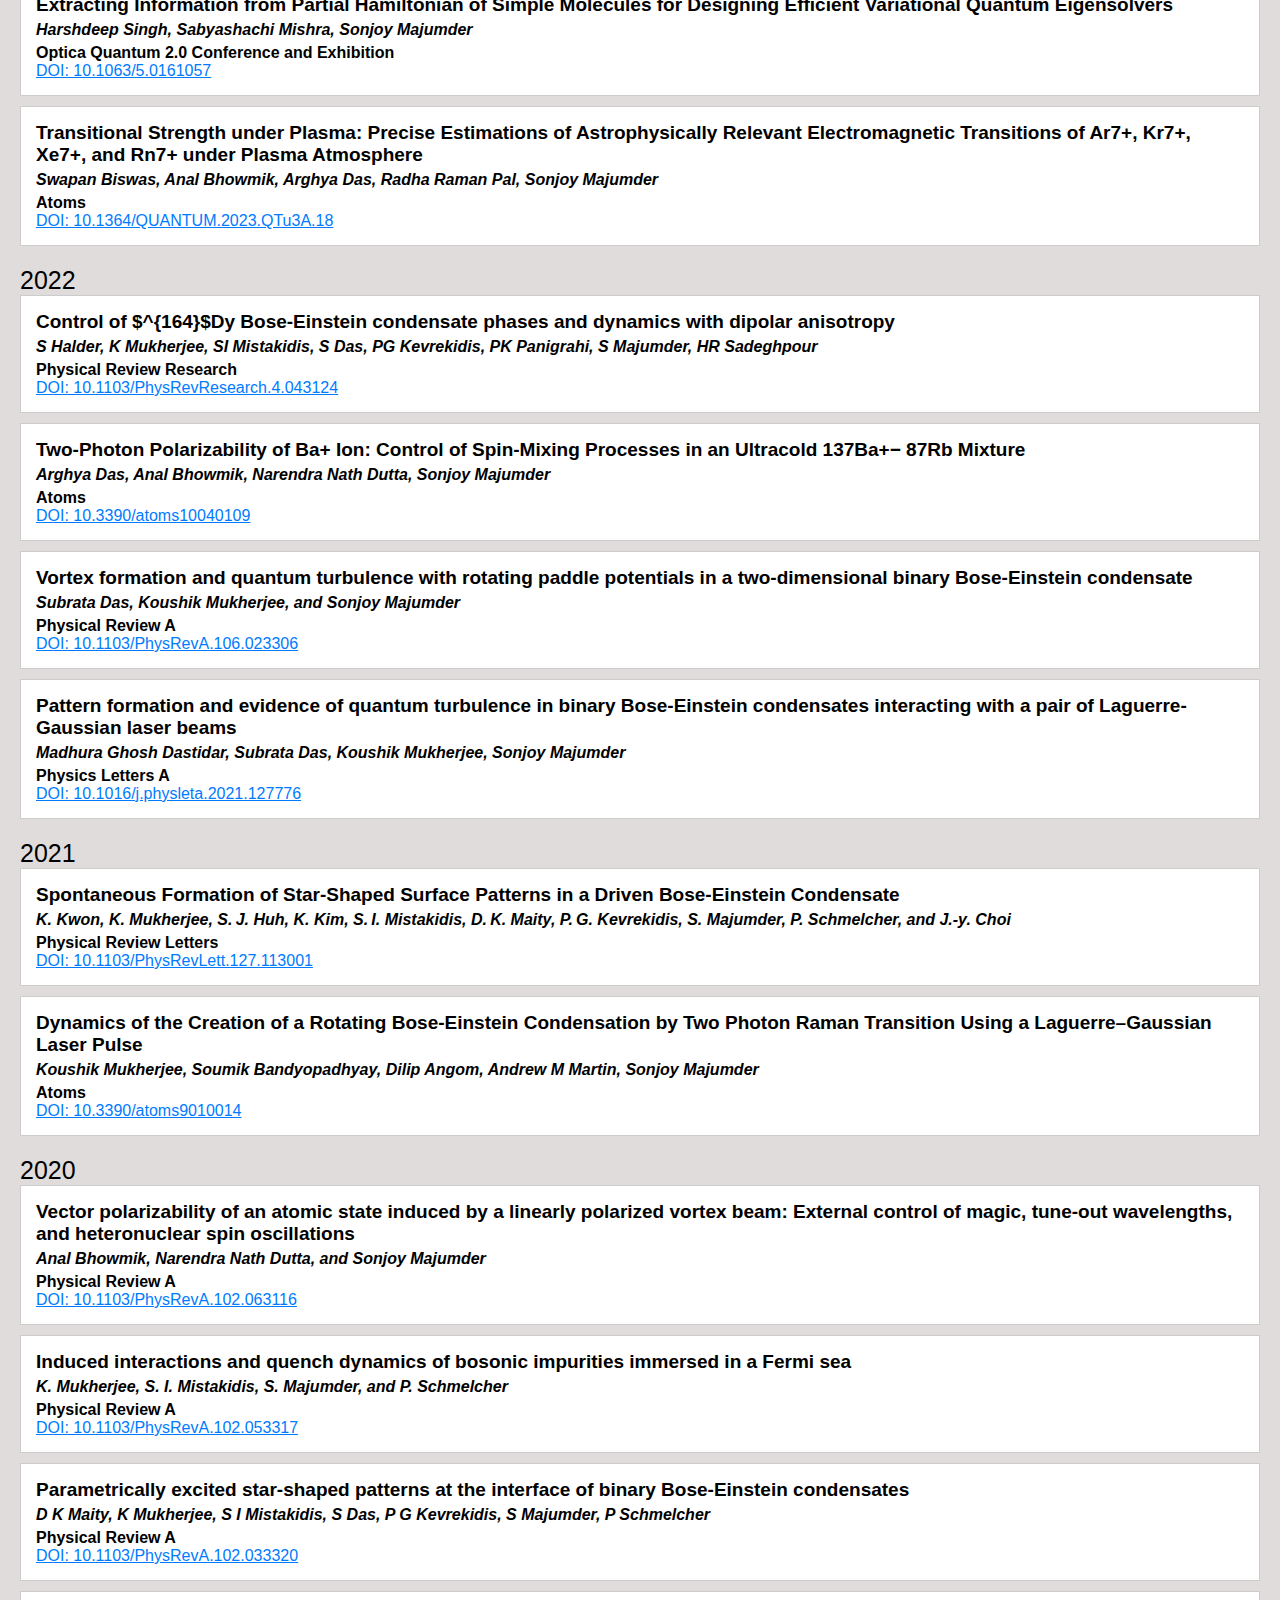
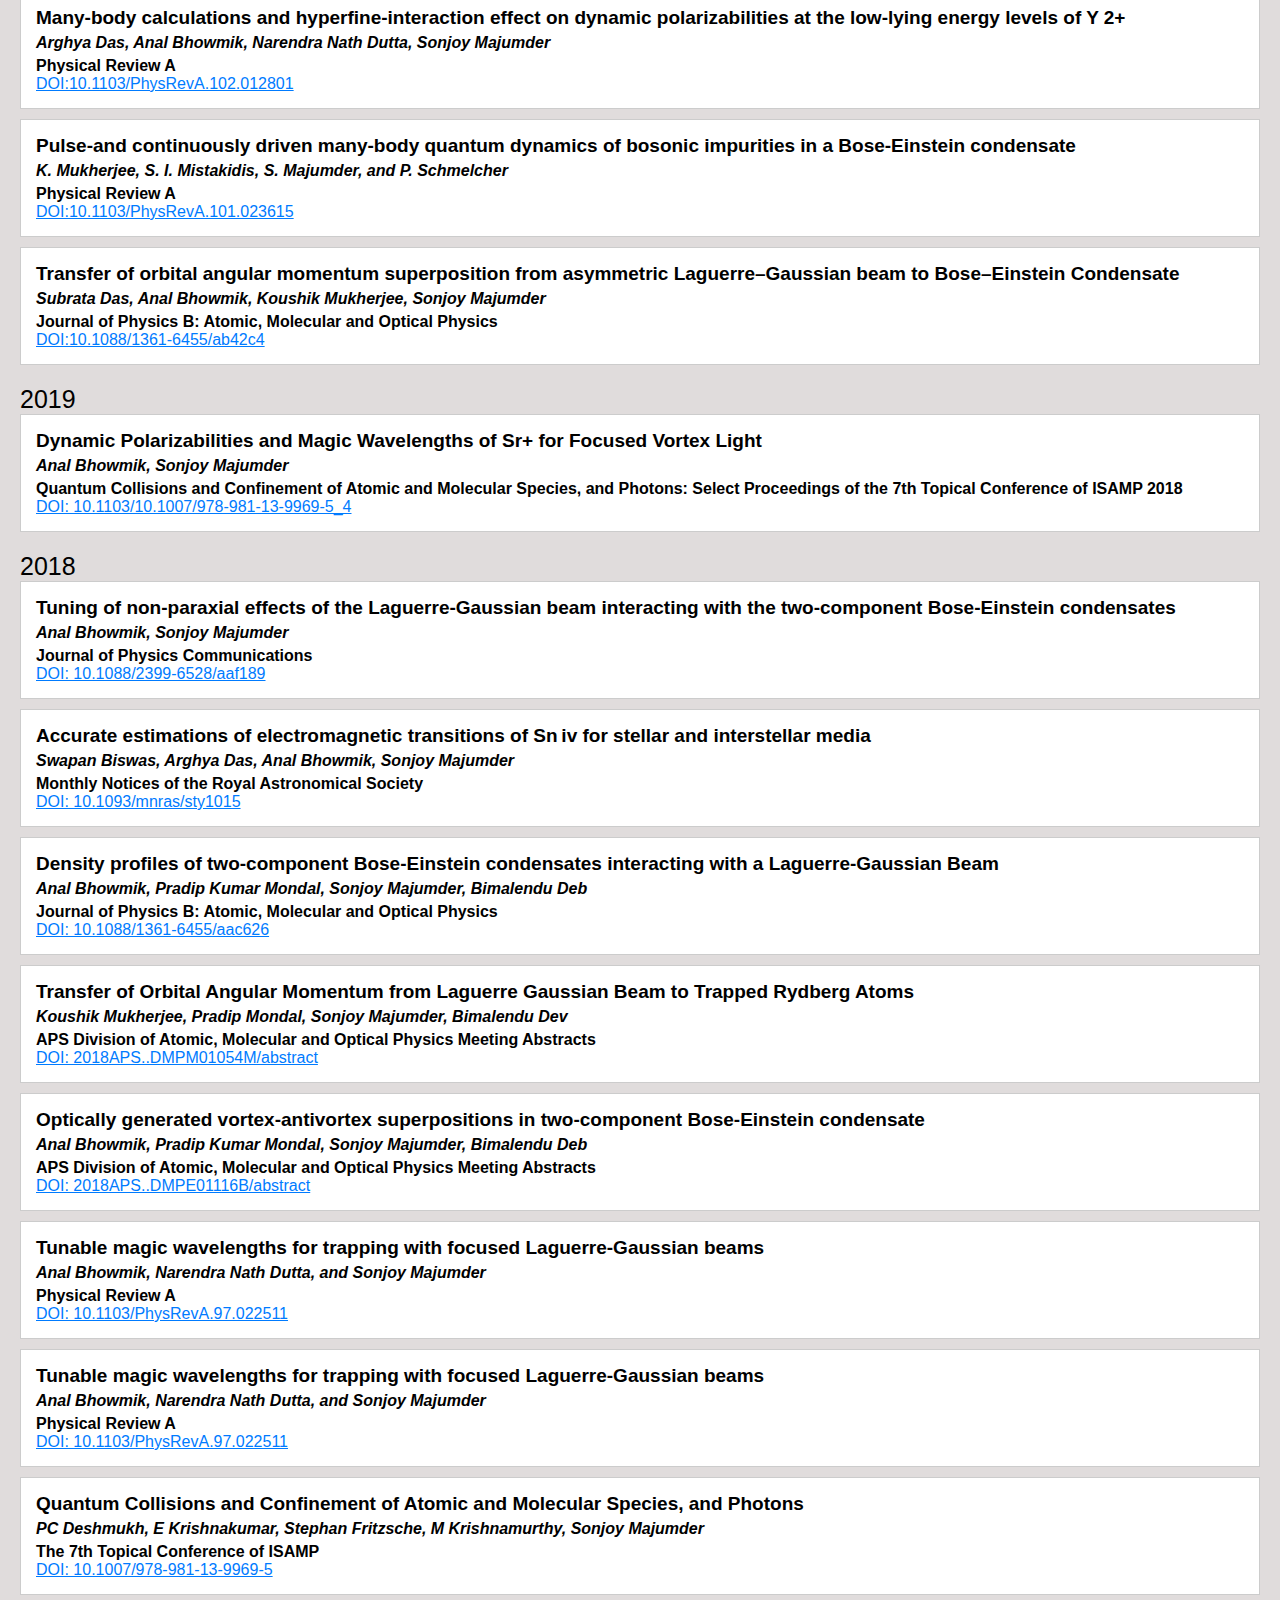
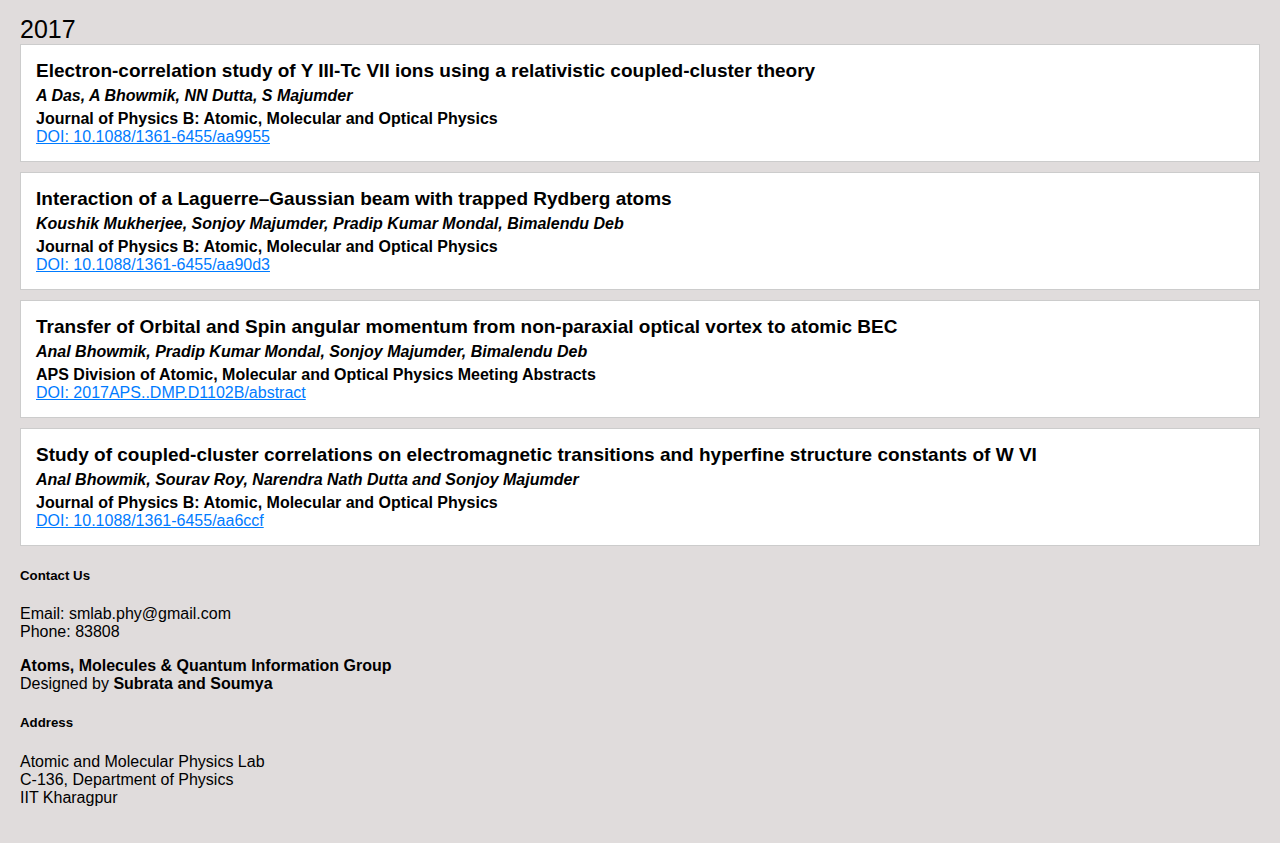
<file: publication1.html>
<!DOCTYPE html>
<html lang="en">
<head>
    <meta charset="UTF-8">
    <meta http-equiv="X-UA-Compatible" content="IE=edge">
    <meta name="viewport" content="width=device-width, initial-scale=1.0">
    <title>AMQI - Publications</title>

    <!-- Bootstrap CSS -->
    <link href="https://cdn.jsdelivr.net/npm/bootstrap@5.0.2/dist/css/bootstrap.min.css" rel="stylesheet" integrity="sha384-EVSTQN3/azprG1Anm3QDgpJLIm9Nao0Yz1ztcQTwFspd3yD65VohhpuuCOmLASjC" crossorigin="anonymous">

    <!-- Bootstrap Bundle with Popper -->
    <script src="https://cdn.jsdelivr.net/npm/bootstrap@5.0.2/dist/js/bootstrap.bundle.min.js" integrity="sha384-MrcW6ZMFYlzcLA8Nl+NtUVF0sA7MsXsP1UyJoMp4YLEuNSfAP+JcXn/tWtIaxVXM" crossorigin="anonymous"></script>

    <!-- jQuery -->
    <script src="https://ajax.googleapis.com/ajax/libs/jquery/3.6.1/jquery.min.js"></script>

    <link href="css/style.css" rel="stylesheet">
    <style>
        body {
            font-family: Arial, sans-serif;
            background-color: #e0dcdc;
            margin: 0;
            padding: 20px;
        }
        header {
            background-color: #333;
            color: white;
            text-align: center;
            padding: 1em;
        }
        .year {
            font-size: 25px;
            margin-top: 20px;
        }
        .publication {
            border: 1px solid #ccc;
            background-color: white;
            padding: 15px;
            margin-bottom: 10px;
            text-align: left; /* Ensures all text is left-aligned */
        }
        .title {
            font-size: 19px;
            font-weight: bold;
            margin-bottom: 5px;
        }
        .authors {
            font-style: italic;
            font-weight: bold;
            margin-bottom: 5px;
        }
        .details {
            margin-top: 5px;
            font-weight: bold;
        }
        .doi {
            margin-top: 10px;
            color: #007bff;
        }
    </style>
</head>
<body>
    <nav id="navbar_top" class="navbar navbar-expand-md bg-dark navbar-dark shadow">
        <div class="container">
            <a href="index.html" class="navbar-brand align-self-center">
                <img src="assets/img/droplet.png" class="rounded-circle" height="40" alt="AMQI Logo">
                AMQI
            </a>
            <button class="navbar-toggler" type="button" data-bs-toggle="collapse" data-bs-target="#navmenu">
                <span class="navbar-toggler-icon"></span>
            </button>
            <div class="collapse navbar-collapse" id="navmenu">
                <ul class="navbar-nav ms-auto">
                    <li class="nav-item active">
                        <a href="index.html" class="nav-link">Home</a>
                    </li>
                    <li class="nav-item">
                        <a href="group.html" class="nav-link">Group Members</a>
                    </li>
                    <li class="nav-item">
                        <a href="publication.html" class="nav-link">Publications</a>
                    </li>
                    <li class="nav-item">
                        <a href="Talk.html" class="nav-link">Talks</a>
                    </li>
                    <li class="nav-item">
                        <a href="gallery.html" class="nav-link">Gallery</a>
                    </li>
                    <li class="nav-item">
                        <a href="http://10.33.1.110/nextcloud" class="nav-link">Cloud</a>
                    </li>
                </ul>
            </div>
        </div>
    </nav>

    <header>
        <h1>Publications</h1>
    </header>

    <div class="container">
     <!-- Year 2024 -->
    <div class="year">2024</div>

    <div class="publication">
        <div class="title">Hückel Molecular Orbital Theory on a Quantum Computer: A Scalable System-Agnostic Variational Implementation with Compact Encoding</div>
        <div class="authors">Harshdeep Singh, Sonjoy Majumder, Sabyashachi Mishra</div>
        <div class="details">The Journal of Chemical Physics</div> 
        <div><a class="doi" href="https://doi.org/10.1063/5.0210597">DOI: 10.1063/5.0210597</a></div>
    </div>

    <div class="publication">
        <div class="title">Induced supersolidity and hypersonic flow of a dipolar Bose-Einstein Condensate in a rotating bubble trap</div>
        <div class="authors">Hari Sadhan Ghosh, Soumyadeep Halder, Subrata Das, Sonjoy Majumder</div>
        <div class="details">Arxiv</div> 
        <div><a class="doi" href="https://doi.org/10.48550/arXiv.2402.13422">DOI: arXiv:2402.13422</a></div>
    </div>
        
    <div class="publication">
        <div class="title">Topological excitations in a spin-orbit coupled spin-1 Bose-Einstein condensate under sinusoidally varying magnetic fields</div>
        <div class="authors">Arpana Saboo, Soumyadeep Halder, Subrata Das, Sonjoy Majumder</div>
        <div class="details">Arxiv</div> 
        <div><a class="doi" href="https://doi.org/10.48550/arXiv.2402.08118">DOI: arXiv:2402.08118</a></div>
    </div>
    <!-- Year 2023 -->
    <div class="year">2023</div>

    <div class="publication">
        <div class="title">Induced supersolidity in a Dy-Er mixture </div>
        <div class="authors">Soumyadeep Halder, Subrata Das, Sonjoy Majumder</div>
        <div class="details">Arxiv</div>
        <div><a class="doi" href="https://doi.org/10.48550/arXiv.2309.16799">DOI: arXiv:2309.16799</a></div>
    </div>
         
    <div class="publication">
        <div class="title">On The Study Of Partial Qubit Hamiltonian For Efficient Molecular Simulation Using Variational Quantum Eigensolvers </div>
        <div class="authors">Harshdeep Singh, Sabyashachi Mishra, Sonjoy Majumder</div>
        <div class="details">2023 International Conference on Quantum Technologies, Communications, Computing, Hardware and Embedded Systems Security (IEEE Xplore)</div>
        <div><a class="doi" href="https://doi.org/10.1109/iQ-CCHESS56596.2023.10391502">DOI: 10.1109/iQ-CCHESS56596.2023.10391502</a></div>
    </div>
    
    <div class="publication">
        <div class="title">Quench dynamics of edge states in a finite extended Su-Schrieffer-Heeger system </div>
        <div class="authors">Anirban Ghosh, Andy M Martin, Sonjoy Majumder</div>
        <div class="details">Physical Review E</div>
        <div><a class="doi" href="https://doi.org/10.1103/PhysRevE.108.034102">DOI: 10.1103/PhysRevE.108.034102</a></div>
    </div>

    <div class="publication">
        <div class="title">Rayleigh-Taylor instability in a phase-separated three-component Bose-Einstein condensate </div>
        <div class="authors">Arpana Saboo, Soumyadeep Halder, Subrata Das, Sonjoy Majumder</div>
        <div class="details">Physical Review A</div>
        <div><a class="doi" href="https://doi.org/10.1103/PhysRevA.108.013320">DOI: 10.1103/PhysRevA.108.013320</a></div>
    </div>

    <div class="publication">
        <div class="title">Two-dimensional miscible-immiscible supersolid and droplet crystal state in a homonuclear dipolar bosonic mixture</div>
        <div class="authors">Soumyadeep Halder, Subrata Das, Sonjoy Majumder</div>
        <div class="details">Physical Review A</div>
        <div><a class="doi" href="https://doi.org/10.1103/PhysRevA.107.063303">DOI: 10.1103/PhysRevA.107.063303</a></div>
    </div>

    <div class="publication">
        <div class="title">Benchmarking of different optimizers in the variational quantum algorithms for applications in quantum chemistry</div>
        <div class="authors">Harshdeep Singh, Sonjoy Majumder, Sabyashachi Mishra</div>
        <div class="details">The Journal of Chemical Physics</div> 
        <div><a class="doi" href="https://doi.org/10.1063/5.0161057">DOI: 10.1063/5.0161057</a></div>
    </div>

    <div class="publication">
        <div class="title">Extracting Information from Partial Hamiltonian of Simple Molecules for Designing Efficient Variational Quantum Eigensolvers</div>
        <div class="authors">Harshdeep Singh, Sabyashachi Mishra, Sonjoy Majumder</div>
        <div class="details">Optica Quantum 2.0 Conference and Exhibition</div> 
        <div><a class="doi" href="https://doi.org/10.1364/QUANTUM.2023.QTu3A.18">DOI: 10.1063/5.0161057</a></div>
    </div>

    <div class="publication">
        <div class="title">Transitional Strength under Plasma: Precise Estimations of Astrophysically Relevant Electromagnetic Transitions of Ar7+, Kr7+, Xe7+, and Rn7+ under Plasma Atmosphere</div>
        <div class="authors">Swapan Biswas, Anal Bhowmik, Arghya Das, Radha Raman Pal, Sonjoy Majumder</div>
        <div class="details">Atoms</div> 
        <div><a class="doi" href=" https://doi.org/10.3390/atoms11060087">DOI: 10.1364/QUANTUM.2023.QTu3A.18</a></div>
    </div>

    <!-- Add more publications for year 20XX -->

    <!-- Year 2022 -->
    <div class="year">2022</div>

    <div class="publication">
        <div class="title">Control of $^{164}$Dy Bose-Einstein condensate phases and dynamics with dipolar anisotropy</div>
        <div class="authors"> S Halder, K Mukherjee, SI Mistakidis, S Das, PG Kevrekidis, PK Panigrahi, S Majumder, HR Sadeghpour</div>
        <div class="details">Physical Review Research</div> 
        <div><a class="doi" href=" https://doi.org/10.1103/PhysRevResearch.4.043124">DOI: 10.1103/PhysRevResearch.4.043124</a></div>
    </div>

    <div class="publication">
        <div class="title">Two-Photon Polarizability of Ba+ Ion: Control of Spin-Mixing Processes in an Ultracold 137Ba+− 87Rb Mixture</div>
        <div class="authors"> Arghya Das, Anal Bhowmik, Narendra Nath Dutta, Sonjoy Majumder</div>
        <div class="details">Atoms</div> 
        <div><a class="doi" href="  https://doi.org/10.3390/atoms10040109">DOI: 10.3390/atoms10040109</a></div>
    </div>

    <div class="publication">
        <div class="title">Vortex formation and quantum turbulence with rotating paddle potentials in a two-dimensional binary Bose-Einstein condensate</div>
        <div class="authors"> Subrata Das, Koushik Mukherjee, and Sonjoy Majumder</div>
        <div class="details">Physical Review A</div> 
        <div><a class="doi" href=" https://doi.org/10.1103/PhysRevA.106.023306">DOI: 10.1103/PhysRevA.106.023306</a></div>
    </div>

    <div class="publication">
        <div class="title">Pattern formation and evidence of quantum turbulence in binary Bose-Einstein condensates interacting with a pair of Laguerre-Gaussian laser beams</div>
        <div class="authors"> Madhura Ghosh Dastidar, Subrata Das, Koushik Mukherjee, Sonjoy Majumder</div>
        <div class="details">Physics Letters A</div> 
        <div><a class="doi" href=" https://doi.org/10.1016/j.physleta.2021.127776">DOI: 10.1016/j.physleta.2021.127776</a></div>
    </div>
    
 <!-- Add more publications for year 20XX -->

    <!-- Year 2021 -->
    <div class="year">2021</div>
        
    <div class="publication">
        <div class="title">Spontaneous Formation of Star-Shaped Surface Patterns in a Driven Bose-Einstein Condensate</div>
        <div class="authors">K. Kwon, K. Mukherjee, S. J. Huh, K. Kim, S. I. Mistakidis, D. K. Maity, P. G. Kevrekidis, S. Majumder, P. Schmelcher, and J.-y. Choi</div>
        <div class="details">Physical Review Letters</div> 
        <div><a class="doi" href=" https://doi.org/10.1103/PhysRevLett.127.113001">DOI: 10.1103/PhysRevLett.127.113001</a></div>
    </div>

    <div class="publication">
        <div class="title">Dynamics of the Creation of a Rotating Bose-Einstein Condensation by Two Photon Raman Transition Using a Laguerre–Gaussian Laser Pulse</div>
        <div class="authors">Koushik Mukherjee, Soumik Bandyopadhyay, Dilip Angom, Andrew M Martin, Sonjoy Majumder</div>
        <div class="details">Atoms</div> 
        <div><a class="doi" href="  https://doi.org/10.3390/atoms9010014">DOI: 10.3390/atoms9010014</a></div>
    </div>

    <!-- Add more publications for year 2021 -->
        <!-- Year 2020 -->
    <div class="year">2020</div>
        
    <div class="publication">
        <div class="title">Vector polarizability of an atomic state induced by a linearly polarized vortex beam: External control of magic, tune-out wavelengths, and heteronuclear spin oscillations</div>
        <div class="authors">Anal Bhowmik, Narendra Nath Dutta, and Sonjoy Majumder</div>
        <div class="details">Physical Review A</div> 
        <div><a class="doi" href=" https://doi.org/10.1103/PhysRevA.102.063116">DOI: 10.1103/PhysRevA.102.063116</a></div>
    </div>

    <div class="publication">
        <div class="title">Induced interactions and quench dynamics of bosonic impurities immersed in a Fermi sea</div>
        <div class="authors">K. Mukherjee, S. I. Mistakidis, S. Majumder, and P. Schmelcher</div>
        <div class="details">Physical Review A</div> 
        <div><a class="doi" href=" https://doi.org/10.1103/PhysRevA.102.053317">DOI: 10.1103/PhysRevA.102.053317</a></div>
    </div>
    
    <div class="publication">
        <div class="title">Parametrically excited star-shaped patterns at the interface of binary Bose-Einstein condensates</div>
        <div class="authors">D K Maity, K Mukherjee, S I Mistakidis, S Das, P G Kevrekidis, S Majumder, P Schmelcher</div>
        <div class="details">Physical Review A</div> 
        <div><a class="doi" href="https://doi.org/10.1103/PhysRevA.102.033320">DOI: 10.1103/PhysRevA.102.033320</a></div>
    </div>    

     <div class="publication">
        <div class="title">Many-body calculations and hyperfine-interaction effect on dynamic polarizabilities at the low-lying energy levels of Y 2+</div>
        <div class="authors">Arghya Das, Anal Bhowmik, Narendra Nath Dutta, Sonjoy Majumder</div>
        <div class="details">Physical Review A</div> 
        <div><a class="doi" href="https://doi.org/10.1103/PhysRevA.102.012801">DOI:10.1103/PhysRevA.102.012801</a></div>
    </div>  

    <div class="publication">
        <div class="title">Pulse-and continuously driven many-body quantum dynamics of bosonic impurities in a Bose-Einstein condensate</div>
        <div class="authors">K. Mukherjee, S. I. Mistakidis, S. Majumder, and P. Schmelcher</div>
        <div class="details">Physical Review A</div> 
        <div><a class="doi" href="https://doi.org/10.1103/PhysRevA.101.023615">DOI:10.1103/PhysRevA.101.023615</a></div>
    </div> 

    <div class="publication">
        <div class="title">Transfer of orbital angular momentum superposition from asymmetric Laguerre–Gaussian beam to Bose–Einstein Condensate</div>
        <div class="authors">Subrata Das, Anal Bhowmik, Koushik Mukherjee, Sonjoy Majumder</div>
        <div class="details">Journal of Physics B: Atomic, Molecular and Optical Physics</div> 
        <div><a class="doi" href="https://iopscience.iop.org/article/10.1088/1361-6455/ab42c4/meta">DOI:10.1088/1361-6455/ab42c4</a></div>
    </div> 
    <!-- Add more publications for year 20YY -->

    <!-- Year 2019 -->
    <div class="year">2019</div>
        
    <div class="publication">
        <div class="title">Dynamic Polarizabilities and Magic Wavelengths of Sr+ for Focused Vortex Light</div>
        <div class="authors">Anal Bhowmik, Sonjoy Majumder</div>
        <div class="details">Quantum Collisions and Confinement of Atomic and Molecular Species, and Photons: Select Proceedings of the 7th Topical Conference of ISAMP 2018</div> 
        <div><a class="doi" href="https://link.springer.com/chapter/10.1007/978-981-13-9969-5_4">DOI: 10.1103/10.1007/978-981-13-9969-5_4</a></div>
    </div>


    <!-- Add more publications for year 2019 -->

    <!-- Year 2018 -->
    <div class="year">2018</div>
        
    <div class="publication">
        <div class="title">Tuning of non-paraxial effects of the Laguerre-Gaussian beam interacting with the two-component Bose-Einstein condensates</div>
        <div class="authors">Anal Bhowmik, Sonjoy Majumder</div>
        <div class="details">Journal of Physics Communications</div> 
        <div><a class="doi" href="https://iopscience.iop.org/article/10.1088/2399-6528/aaf189">DOI: 10.1088/2399-6528/aaf189</a></div>
    </div>
    <div class="publication">
        <div class="title">Accurate estimations of electromagnetic transitions of Sn iv for stellar and interstellar media</div>
        <div class="authors">Swapan Biswas, Arghya Das, Anal Bhowmik, Sonjoy Majumder</div>
        <div class="details">Monthly Notices of the Royal Astronomical Society</div> 
        <div><a class="doi" href="https://doi.org/10.1093/mnras/sty1015">DOI: 10.1093/mnras/sty1015</a></div>
    </div>
    <div class="publication">
        <div class="title">Density profiles of two-component Bose-Einstein condensates interacting with a Laguerre-Gaussian Beam</div>
        <div class="authors">Anal Bhowmik, Pradip Kumar Mondal, Sonjoy Majumder, Bimalendu Deb</div>
        <div class="details">Journal of Physics B: Atomic, Molecular and Optical Physics</div> 
        <div><a class="doi" href="https://iopscience.iop.org/article/10.1088/1361-6455/aac626">DOI: 10.1088/1361-6455/aac626</a></div>
    </div>
    <div class="publication">
        <div class="title">Transfer of Orbital Angular Momentum from Laguerre Gaussian Beam to Trapped Rydberg Atoms</div>
        <div class="authors">Koushik Mukherjee, Pradip Mondal, Sonjoy Majumder, Bimalendu Dev</div>
        <div class="details">APS Division of Atomic, Molecular and Optical Physics Meeting Abstracts</div> 
        <div><a class="doi" href="https://ui.adsabs.harvard.edu/abs/2018APS..DMPM01054M/abstract">DOI: 2018APS..DMPM01054M/abstract</a></div>
    </div>
    <div class="publication">
        <div class="title">Optically generated vortex-antivortex superpositions in two-component Bose-Einstein condensate</div>
        <div class="authors">Anal Bhowmik, Pradip Kumar Mondal, Sonjoy Majumder, Bimalendu Deb</div>
        <div class="details">APS Division of Atomic, Molecular and Optical Physics Meeting Abstracts</div> 
        <div><a class="doi" href="https://ui.adsabs.harvard.edu/abs/2018APS..DMPE01116B/abstract">DOI: 2018APS..DMPE01116B/abstract</a></div>
    </div>
    <div class="publication">
        <div class="title">Tunable magic wavelengths for trapping with focused Laguerre-Gaussian beams</div>
        <div class="authors">Anal Bhowmik, Narendra Nath Dutta, and Sonjoy Majumder</div>
        <div class="details">Physical Review A</div> 
        <div><a class="doi" href="https://doi.org/10.1103/PhysRevA.97.022511">DOI: 10.1103/PhysRevA.97.022511</a></div>
    </div>
    <div class="publication">
        <div class="title">Tunable magic wavelengths for trapping with focused Laguerre-Gaussian beams</div>
        <div class="authors">Anal Bhowmik, Narendra Nath Dutta, and Sonjoy Majumder</div>
        <div class="details">Physical Review A</div> 
        <div><a class="doi" href="https://doi.org/10.1103/PhysRevA.97.022511">DOI: 10.1103/PhysRevA.97.022511</a></div>
    </div>
    <div class="publication">
        <div class="title">Quantum Collisions and Confinement of Atomic and Molecular Species, and Photons</div>
        <div class="authors">PC Deshmukh, E Krishnakumar, Stephan Fritzsche, M Krishnamurthy, Sonjoy Majumder</div>
        <div class="details">The 7th Topical Conference of ISAMP</div> 
        <div><a class="doi" href="https://link.springer.com/content/pdf/10.1007/978-981-13-9969-5.pdf">DOI: 10.1007/978-981-13-9969-5</a></div>
    </div>
    <!-- Add more publications for year 2018 -->
    <!-- Year 2017 -->
    <div class="year">2017</div>
    <div class="publication">
        <div class="title">Electron-correlation study of Y III-Tc VII ions using a relativistic coupled-cluster theory</div>
        <div class="authors">A Das, A Bhowmik, NN Dutta, S Majumder</div>
        <div class="details">Journal of Physics B: Atomic, Molecular and Optical Physics</div> 
        <div><a class="doi" href="https://iopscience.iop.org/article/10.1088/1361-6455/aa9955/meta">DOI: 10.1088/1361-6455/aa9955</a></div>
    </div>
    <div class="publication">
        <div class="title">Interaction of a Laguerre–Gaussian beam with trapped Rydberg atoms</div>
        <div class="authors">Koushik Mukherjee, Sonjoy Majumder, Pradip Kumar Mondal, Bimalendu Deb</div>
        <div class="details">Journal of Physics B: Atomic, Molecular and Optical Physics</div> 
        <div><a class="doi" href="https://iopscience.iop.org/article/10.1088/1361-6455/aa90d3/meta">DOI: 10.1088/1361-6455/aa90d3</a></div>
    </div>
    <div class="publication">
        <div class="title">Transfer of Orbital and Spin angular momentum from non-paraxial optical vortex to atomic BEC</div>
        <div class="authors">Anal Bhowmik, Pradip Kumar Mondal, Sonjoy Majumder, Bimalendu Deb</div>
        <div class="details">APS Division of Atomic, Molecular and Optical Physics Meeting Abstracts</div> 
        <div><a class="doi" href="https://ui.adsabs.harvard.edu/abs/2017APS..DMP.D1102B/abstract">DOI: 2017APS..DMP.D1102B/abstract</a></div>
    </div>
    <div class="publication">
        <div class="title">Study of coupled-cluster correlations on electromagnetic transitions and hyperfine structure constants of W VI</div>
        <div class="authors">Anal Bhowmik, Sourav Roy, Narendra Nath Dutta and Sonjoy Majumder</div>
        <div class="details">Journal of Physics B: Atomic, Molecular and Optical Physics</div> 
        <div><a class="doi" href="https://iopscience.iop.org/article/10.1088/1361-6455/aa6ccf/meta">DOI: 10.1088/1361-6455/aa6ccf</a></div>
    </div>
    


    <!-- Add more publications for year 2017 -->
        

    <!-- Continue adding more years and publications as needed -->

     <footer class="bg-dark text-light pt-2">
    <div class="container">
      <div class="row">
        <div class="col-md-4">
          <div class="text-center">

            <h5>Contact Us</h5>
            <p>Email: smlab.phy@gmail.com<br>
              Phone: 83808</p>
          </div>
        </div>
        <div class="col-md-4">
          <div class="text-center">

            <div class="copyright">
              <strong><span>Atoms, Molecules & Quantum Information Group</span></strong>
            </div>
            <div class="credits">
              Designed by <a> <strong>Subrata and Soumya</strong></a><br>
              <!-- <link href="assets/img/mypic.png" rel="apple-touch-icon"> -->
              <!-- <img src="assets/img/mypic.png" class="img-rounded" style="width: 70px;"> -->
            </div>
          </div>
        </div>
        <div class="col-md-4">
          <div class="text-center">
            <h5>Address</h5>
            <p>Atomic and Molecular Physics Lab<br>
              C-136,
              Department of Physics<br>
              IIT Kharagpur</p>
          </div>
        </div>

        <!-- <div class="col-md-4">
          <h5>Map</h5>
          <iframe src="https://www.google.com/maps/embed?pb=!1m18!1m12!1m3!1d230.6814503274609!2d87.31093432894353!3d22.319500197661732!2m3!1f0!2f0!3f0!3m2!1i1024!2i768!4f13.1!3m3!1m2!1s0x3a1d4404c5c2d88d%3A0x200987d62ee24538!2sDepartment%20Of%20Physics!5e0!3m2!1sen!2sin!4v1678198616089!5m2!1sen!2sin" width="150" height="150" frameborder="0" style="border:0;" allowfullscreen="" loading="lazy"></iframe>
        </div>
      </div>
      <hr> -->
      </div>

  </footer>

</body>
</html>
</file>
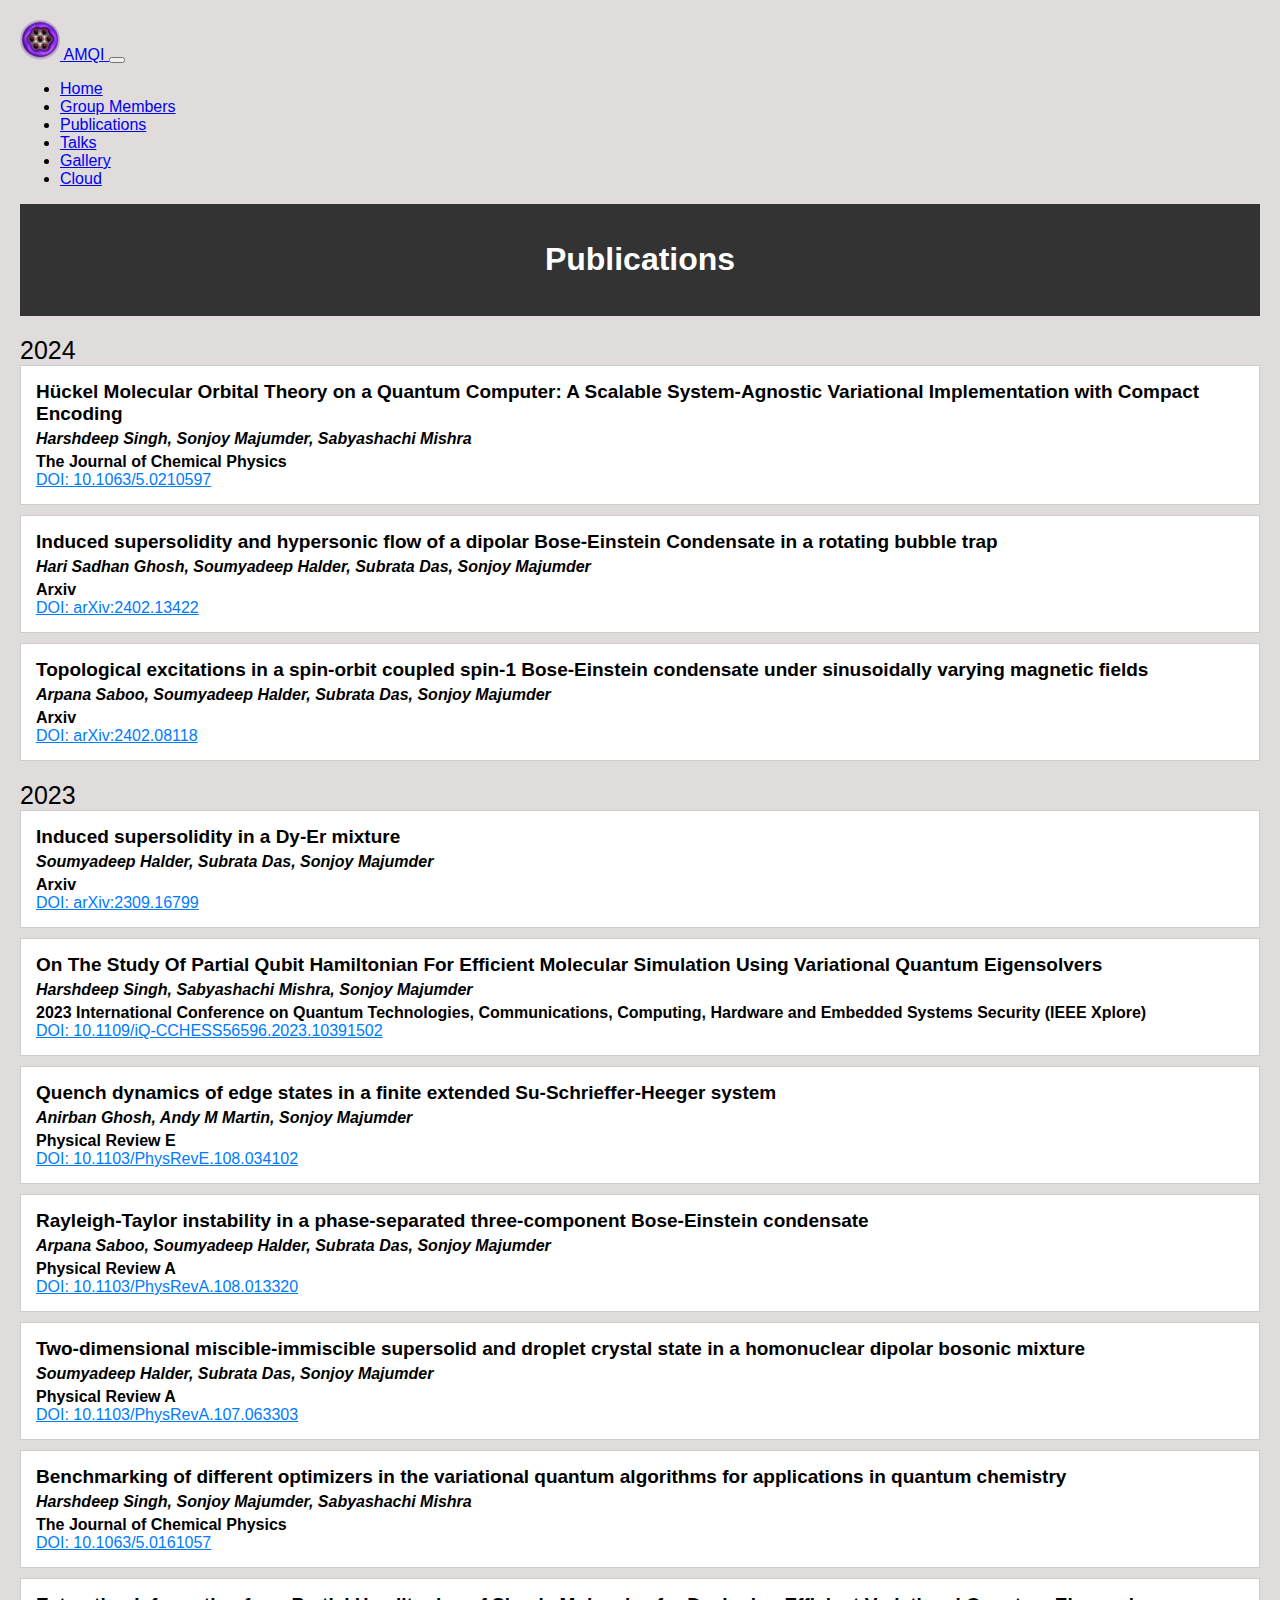
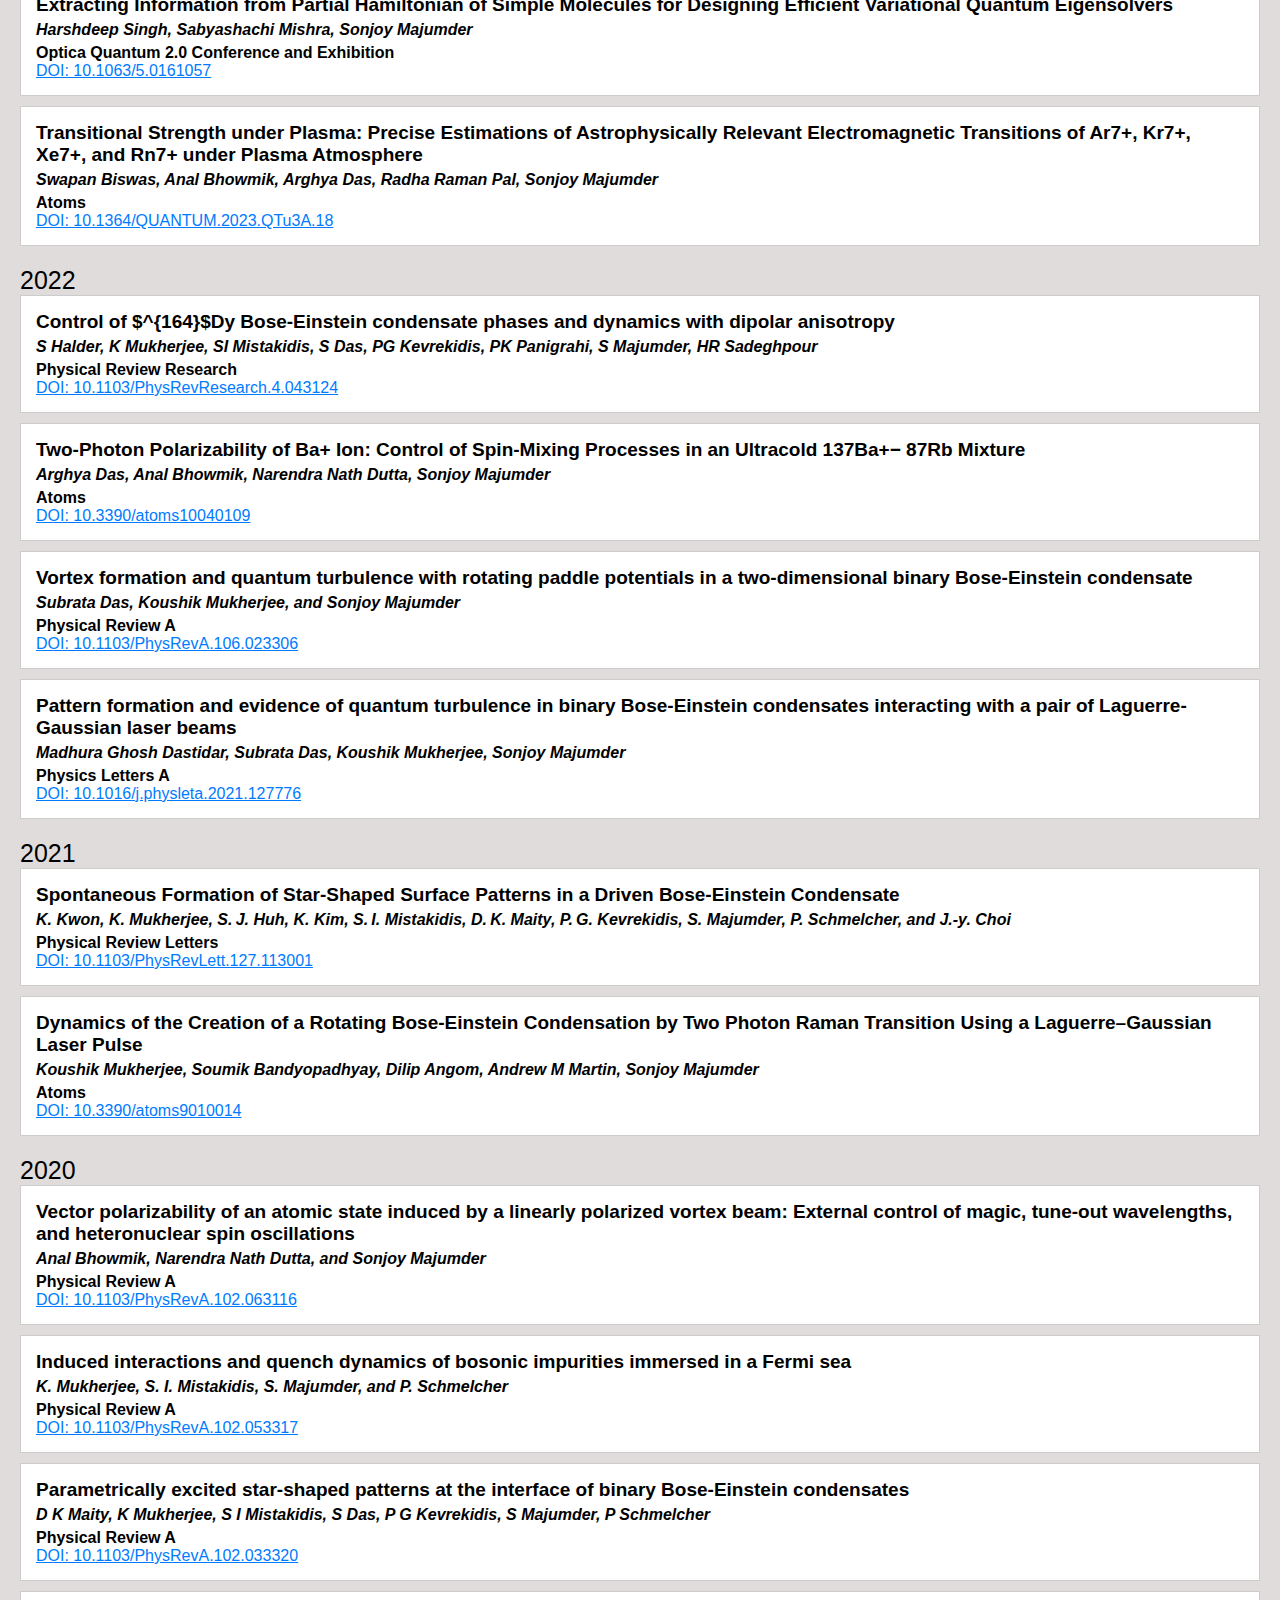
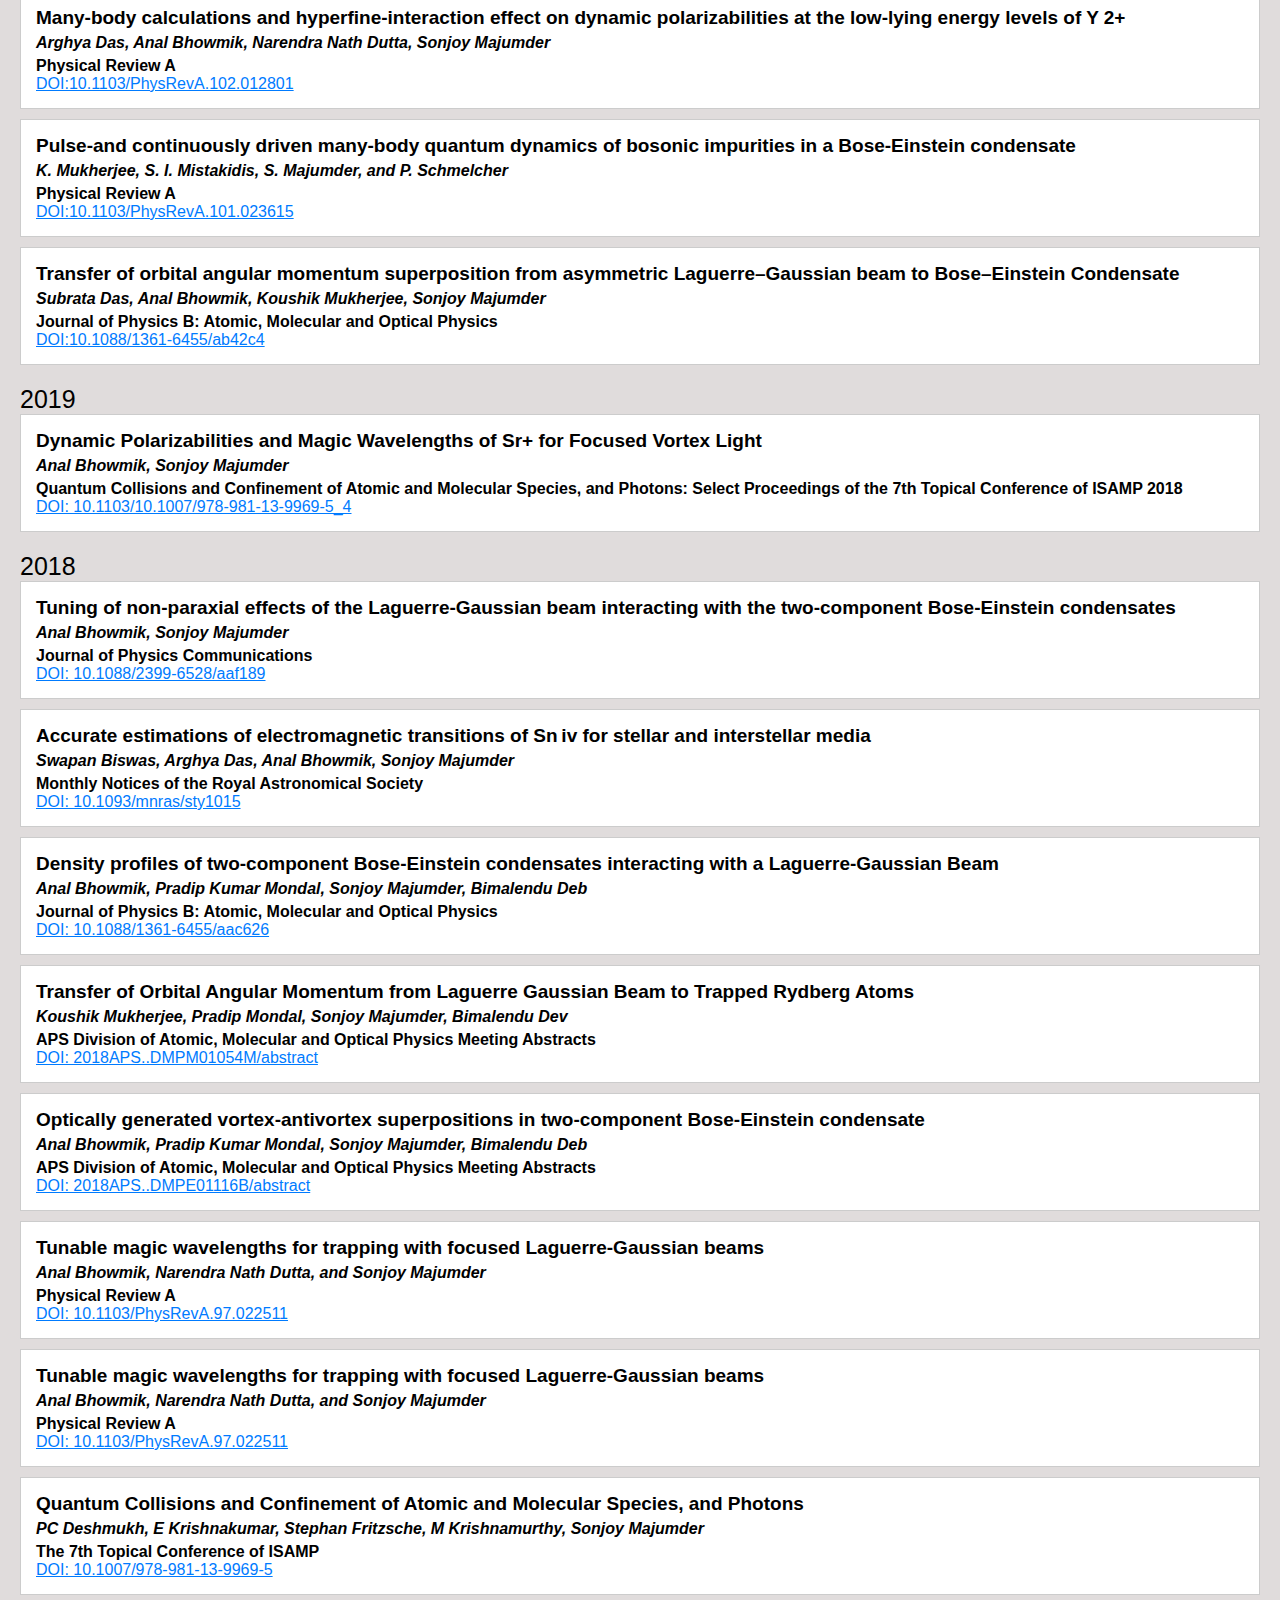
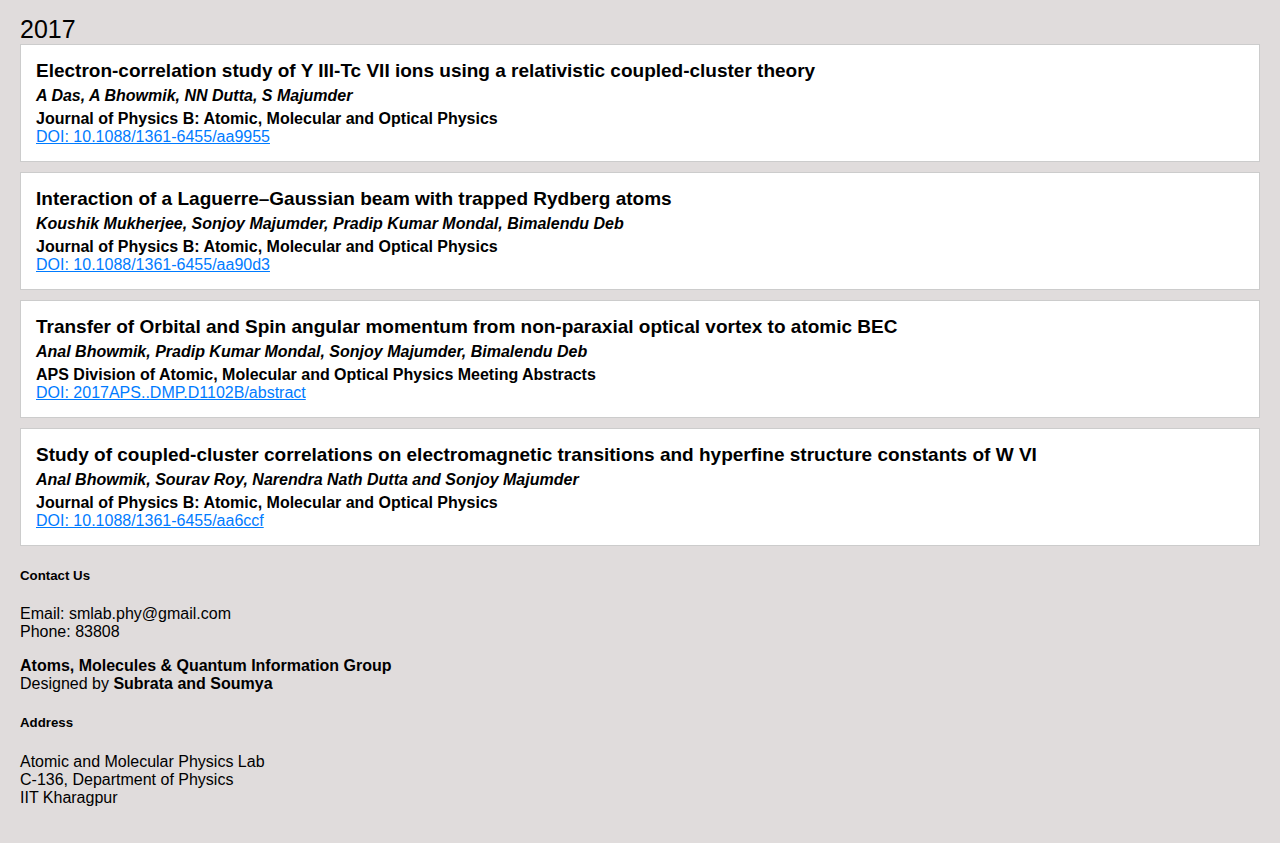
<file: publication2.html>
<!DOCTYPE html>
<html lang="en">
<head>
    <meta charset="UTF-8">
  <meta http-equiv="X-UA-Compatible" content="IE=edge">
  <meta name="viewport" content="width=device-width, initial-scale=1.0">
  <title>AMQI</title>

  <!-- Bootstrap CSS -->
  <link href="https://cdn.jsdelivr.net/npm/bootstrap@5.0.2/dist/css/bootstrap.min.css" rel="stylesheet"
    integrity="sha384-EVSTQN3/azprG1Anm3QDgpJLIm9Nao0Yz1ztcQTwFspd3yD65VohhpuuCOmLASjC" crossorigin="anonymous">

  <!-- Optional JavaScript; choose one of the two! -->

  <!-- Option 1: Bootstrap Bundle with Popper -->
  <script src="https://cdn.jsdelivr.net/npm/bootstrap@5.0.2/dist/js/bootstrap.bundle.min.js"
    integrity="sha384-MrcW6ZMFYlzcLA8Nl+NtUVF0sA7MsXsP1UyJoMp4YLEuNSfAP+JcXn/tWtIaxVXM"
    crossorigin="anonymous"></script>

  <!-- Option 2: Separate Popper and Bootstrap JS -->
  <!--
    <script src="https://cdn.jsdelivr.net/npm/@popperjs/core@2.9.2/dist/umd/popper.min.js" integrity="sha384-IQsoLXl5PILFhosVNubq5LC7Qb9DXgDA9i+tQ8Zj3iwWAwPtgFTxbJ8NT4GN1R8p" crossorigin="anonymous"></script>
    <script src="https://cdn.jsdelivr.net/npm/bootstrap@5.0.2/dist/js/bootstrap.min.js" integrity="sha384-cVKIPhGWiC2Al4u+LWgxfKTRIcfu0JTxR+EQDz/bgldoEyl4H0zUF0QKbrJ0EcQF" crossorigin="anonymous"></script>
    -->

  <script src="https://ajax.googleapis.com/ajax/libs/jquery/3.6.1/jquery.min.js"></script>

    
    <meta name="viewport" content="width=device-width, initial-scale=1.0">
    <title>Publication List</title>
    <style>
        body {
            font-family: Arial, sans-serif;
            background-color: #e0dcdc;
            margin: 0;
            padding: 20px;
        }
        header {
            background-color: #333;
            color: white;
            text-align: center;
            padding: 1em;
        }
        .year {
            font-size: 25px;
            margin-top: 20px;
        }
        .publication {
            border: 1px solid #ccc;
            background-color: white;
            padding: 15px;
            margin-bottom: 10px;
        }
        .title {
            font-size: 19px;
            font-weight: bold;
            margin-bottom: 5px;
        }
        .authors {
            font-style: italic;
            font-weight: bold;
            margin-bottom: 5px;
        }
        .details {
            margin-top: 5px;
            font-weight: bold;
        }
        .doi {
            margin-top: 10px;
            color: #007bff;
        }
    </style>
</head>
   <link href="css/style.css" rel="stylesheet">
<body>
    <nav id="navbar_top" class="navbar navbar-expand-md bg-dark navbar-dark shadow">
    <div class="container">
      <a href="index.html" class="navbar-brand align-self-center">
        <img src="assets/img/droplet.png" class="rounded-circle" height="40">
        AMQI
      </a>

      <button class="navbar-toggler" type="button" data-bs-toggle="collapse" data-bs-target="#navmenu">
        <span class="navbar-toggler-icon"></span>
      </button>

      <div class="collapse navbar-collapse" id="navmenu">
        <ul class="navbar-nav ms-auto">
          <li class="nav-item active">
            <a href="index.html" class="nav-link">Home</a>
          </li>
          <li class="nav-item">
            <a href="group.html" class="nav-link">Group Members</a>
          </li>
          <li class="nav-item">
            <a href="publication.html" class="nav-link">Publications</a>
          </li>
          <li class="nav-item">
            <a href="Talk.html" class="nav-link">Talks</a>
          </li>
          <li class="nav-item">
            <a href="gallery.html" class="nav-link">Gallery</a>
          </li>
          <li class="nav-item">
            <a href="http://10.33.1.110/nextcloud" class="nav-link">Cloud</a>
          </li>
        </ul>
      </div>
    </div>
  </nav>
    <header>
        <h1>Publications</h1>
    </header>
     <div class="container">
     <!-- Year 2024 -->
    <div class="year">2024</div>

    <div class="publication">
        <div class="title">Hückel Molecular Orbital Theory on a Quantum Computer: A Scalable System-Agnostic Variational Implementation with Compact Encoding</div>
        <div class="authors">Harshdeep Singh, Sonjoy Majumder, Sabyashachi Mishra</div>
        <div class="details">The Journal of Chemical Physics</div> 
        <div><a class="doi" href="https://doi.org/10.1063/5.0210597">DOI: 10.1063/5.0210597</a></div>
    </div>

    <div class="publication">
        <div class="title">Induced supersolidity and hypersonic flow of a dipolar Bose-Einstein Condensate in a rotating bubble trap</div>
        <div class="authors">Hari Sadhan Ghosh, Soumyadeep Halder, Subrata Das, Sonjoy Majumder</div>
        <div class="details">Arxiv</div> 
        <div><a class="doi" href="https://doi.org/10.48550/arXiv.2402.13422">DOI: arXiv:2402.13422</a></div>
    </div>
        
    <div class="publication">
        <div class="title">Topological excitations in a spin-orbit coupled spin-1 Bose-Einstein condensate under sinusoidally varying magnetic fields</div>
        <div class="authors">Arpana Saboo, Soumyadeep Halder, Subrata Das, Sonjoy Majumder</div>
        <div class="details">Arxiv</div> 
        <div><a class="doi" href="https://doi.org/10.48550/arXiv.2402.08118">DOI: arXiv:2402.08118</a></div>
    </div>
    <!-- Year 2023 -->
    <div class="year">2023</div>

    <div class="publication">
        <div class="title">Induced supersolidity in a Dy-Er mixture </div>
        <div class="authors">Soumyadeep Halder, Subrata Das, Sonjoy Majumder</div>
        <div class="details">Arxiv</div>
        <div><a class="doi" href="https://doi.org/10.48550/arXiv.2309.16799">DOI: arXiv:2309.16799</a></div>
    </div>
         
    <div class="publication">
        <div class="title">On The Study Of Partial Qubit Hamiltonian For Efficient Molecular Simulation Using Variational Quantum Eigensolvers </div>
        <div class="authors">Harshdeep Singh, Sabyashachi Mishra, Sonjoy Majumder</div>
        <div class="details">2023 International Conference on Quantum Technologies, Communications, Computing, Hardware and Embedded Systems Security (IEEE Xplore)</div>
        <div><a class="doi" href="https://doi.org/10.1109/iQ-CCHESS56596.2023.10391502">DOI: 10.1109/iQ-CCHESS56596.2023.10391502</a></div>
    </div>
    
    <div class="publication">
        <div class="title">Quench dynamics of edge states in a finite extended Su-Schrieffer-Heeger system </div>
        <div class="authors">Anirban Ghosh, Andy M Martin, Sonjoy Majumder</div>
        <div class="details">Physical Review E</div>
        <div><a class="doi" href="https://doi.org/10.1103/PhysRevE.108.034102">DOI: 10.1103/PhysRevE.108.034102</a></div>
    </div>

    <div class="publication">
        <div class="title">Rayleigh-Taylor instability in a phase-separated three-component Bose-Einstein condensate </div>
        <div class="authors">Arpana Saboo, Soumyadeep Halder, Subrata Das, Sonjoy Majumder</div>
        <div class="details">Physical Review A</div>
        <div><a class="doi" href="https://doi.org/10.1103/PhysRevA.108.013320">DOI: 10.1103/PhysRevA.108.013320</a></div>
    </div>

    <div class="publication">
        <div class="title">Two-dimensional miscible-immiscible supersolid and droplet crystal state in a homonuclear dipolar bosonic mixture</div>
        <div class="authors">Soumyadeep Halder, Subrata Das, Sonjoy Majumder</div>
        <div class="details">Physical Review A</div>
        <div><a class="doi" href="https://doi.org/10.1103/PhysRevA.107.063303">DOI: 10.1103/PhysRevA.107.063303</a></div>
    </div>

    <div class="publication">
        <div class="title">Benchmarking of different optimizers in the variational quantum algorithms for applications in quantum chemistry</div>
        <div class="authors">Harshdeep Singh, Sonjoy Majumder, Sabyashachi Mishra</div>
        <div class="details">The Journal of Chemical Physics</div> 
        <div><a class="doi" href="https://doi.org/10.1063/5.0161057">DOI: 10.1063/5.0161057</a></div>
    </div>

    <div class="publication">
        <div class="title">Extracting Information from Partial Hamiltonian of Simple Molecules for Designing Efficient Variational Quantum Eigensolvers</div>
        <div class="authors">Harshdeep Singh, Sabyashachi Mishra, Sonjoy Majumder</div>
        <div class="details">Optica Quantum 2.0 Conference and Exhibition</div> 
        <div><a class="doi" href="https://doi.org/10.1364/QUANTUM.2023.QTu3A.18">DOI: 10.1063/5.0161057</a></div>
    </div>

    <div class="publication">
        <div class="title">Transitional Strength under Plasma: Precise Estimations of Astrophysically Relevant Electromagnetic Transitions of Ar7+, Kr7+, Xe7+, and Rn7+ under Plasma Atmosphere</div>
        <div class="authors">Swapan Biswas, Anal Bhowmik, Arghya Das, Radha Raman Pal, Sonjoy Majumder</div>
        <div class="details">Atoms</div> 
        <div><a class="doi" href=" https://doi.org/10.3390/atoms11060087">DOI: 10.1364/QUANTUM.2023.QTu3A.18</a></div>
    </div>

    <!-- Add more publications for year 20XX -->

    <!-- Year 2022 -->
    <div class="year">2022</div>

    <div class="publication">
        <div class="title">Control of $^{164}$Dy Bose-Einstein condensate phases and dynamics with dipolar anisotropy</div>
        <div class="authors"> S Halder, K Mukherjee, SI Mistakidis, S Das, PG Kevrekidis, PK Panigrahi, S Majumder, HR Sadeghpour</div>
        <div class="details">Physical Review Research</div> 
        <div><a class="doi" href=" https://doi.org/10.1103/PhysRevResearch.4.043124">DOI: 10.1103/PhysRevResearch.4.043124</a></div>
    </div>

    <div class="publication">
        <div class="title">Two-Photon Polarizability of Ba+ Ion: Control of Spin-Mixing Processes in an Ultracold 137Ba+− 87Rb Mixture</div>
        <div class="authors"> Arghya Das, Anal Bhowmik, Narendra Nath Dutta, Sonjoy Majumder</div>
        <div class="details">Atoms</div> 
        <div><a class="doi" href="  https://doi.org/10.3390/atoms10040109">DOI: 10.3390/atoms10040109</a></div>
    </div>

    <div class="publication">
        <div class="title">Vortex formation and quantum turbulence with rotating paddle potentials in a two-dimensional binary Bose-Einstein condensate</div>
        <div class="authors"> Subrata Das, Koushik Mukherjee, and Sonjoy Majumder</div>
        <div class="details">Physical Review A</div> 
        <div><a class="doi" href=" https://doi.org/10.1103/PhysRevA.106.023306">DOI: 10.1103/PhysRevA.106.023306</a></div>
    </div>

    <div class="publication">
        <div class="title">Pattern formation and evidence of quantum turbulence in binary Bose-Einstein condensates interacting with a pair of Laguerre-Gaussian laser beams</div>
        <div class="authors"> Madhura Ghosh Dastidar, Subrata Das, Koushik Mukherjee, Sonjoy Majumder</div>
        <div class="details">Physics Letters A</div> 
        <div><a class="doi" href=" https://doi.org/10.1016/j.physleta.2021.127776">DOI: 10.1016/j.physleta.2021.127776</a></div>
    </div>
    
 <!-- Add more publications for year 20XX -->

    <!-- Year 2021 -->
    <div class="year">2021</div>
        
    <div class="publication">
        <div class="title">Spontaneous Formation of Star-Shaped Surface Patterns in a Driven Bose-Einstein Condensate</div>
        <div class="authors">K. Kwon, K. Mukherjee, S. J. Huh, K. Kim, S. I. Mistakidis, D. K. Maity, P. G. Kevrekidis, S. Majumder, P. Schmelcher, and J.-y. Choi</div>
        <div class="details">Physical Review Letters</div> 
        <div><a class="doi" href=" https://doi.org/10.1103/PhysRevLett.127.113001">DOI: 10.1103/PhysRevLett.127.113001</a></div>
    </div>

    <div class="publication">
        <div class="title">Dynamics of the Creation of a Rotating Bose-Einstein Condensation by Two Photon Raman Transition Using a Laguerre–Gaussian Laser Pulse</div>
        <div class="authors">Koushik Mukherjee, Soumik Bandyopadhyay, Dilip Angom, Andrew M Martin, Sonjoy Majumder</div>
        <div class="details">Atoms</div> 
        <div><a class="doi" href="  https://doi.org/10.3390/atoms9010014">DOI: 10.3390/atoms9010014</a></div>
    </div>

    <!-- Add more publications for year 2021 -->
        <!-- Year 2020 -->
    <div class="year">2020</div>
        
    <div class="publication">
        <div class="title">Vector polarizability of an atomic state induced by a linearly polarized vortex beam: External control of magic, tune-out wavelengths, and heteronuclear spin oscillations</div>
        <div class="authors">Anal Bhowmik, Narendra Nath Dutta, and Sonjoy Majumder</div>
        <div class="details">Physical Review A</div> 
        <div><a class="doi" href=" https://doi.org/10.1103/PhysRevA.102.063116">DOI: 10.1103/PhysRevA.102.063116</a></div>
    </div>

    <div class="publication">
        <div class="title">Induced interactions and quench dynamics of bosonic impurities immersed in a Fermi sea</div>
        <div class="authors">K. Mukherjee, S. I. Mistakidis, S. Majumder, and P. Schmelcher</div>
        <div class="details">Physical Review A</div> 
        <div><a class="doi" href=" https://doi.org/10.1103/PhysRevA.102.053317">DOI: 10.1103/PhysRevA.102.053317</a></div>
    </div>
    
    <div class="publication">
        <div class="title">Parametrically excited star-shaped patterns at the interface of binary Bose-Einstein condensates</div>
        <div class="authors">D K Maity, K Mukherjee, S I Mistakidis, S Das, P G Kevrekidis, S Majumder, P Schmelcher</div>
        <div class="details">Physical Review A</div> 
        <div><a class="doi" href="https://doi.org/10.1103/PhysRevA.102.033320">DOI: 10.1103/PhysRevA.102.033320</a></div>
    </div>    

     <div class="publication">
        <div class="title">Many-body calculations and hyperfine-interaction effect on dynamic polarizabilities at the low-lying energy levels of Y 2+</div>
        <div class="authors">Arghya Das, Anal Bhowmik, Narendra Nath Dutta, Sonjoy Majumder</div>
        <div class="details">Physical Review A</div> 
        <div><a class="doi" href="https://doi.org/10.1103/PhysRevA.102.012801">DOI:10.1103/PhysRevA.102.012801</a></div>
    </div>  

    <div class="publication">
        <div class="title">Pulse-and continuously driven many-body quantum dynamics of bosonic impurities in a Bose-Einstein condensate</div>
        <div class="authors">K. Mukherjee, S. I. Mistakidis, S. Majumder, and P. Schmelcher</div>
        <div class="details">Physical Review A</div> 
        <div><a class="doi" href="https://doi.org/10.1103/PhysRevA.101.023615">DOI:10.1103/PhysRevA.101.023615</a></div>
    </div> 

    <div class="publication">
        <div class="title">Transfer of orbital angular momentum superposition from asymmetric Laguerre–Gaussian beam to Bose–Einstein Condensate</div>
        <div class="authors">Subrata Das, Anal Bhowmik, Koushik Mukherjee, Sonjoy Majumder</div>
        <div class="details">Journal of Physics B: Atomic, Molecular and Optical Physics</div> 
        <div><a class="doi" href="https://iopscience.iop.org/article/10.1088/1361-6455/ab42c4/meta">DOI:10.1088/1361-6455/ab42c4</a></div>
    </div> 
     </div>
    <!-- Add more publications for year 20YY -->

    <!-- Year 2019 -->
    <div class="year">2019</div>
        
    <div class="publication">
        <div class="title">Dynamic Polarizabilities and Magic Wavelengths of Sr+ for Focused Vortex Light</div>
        <div class="authors">Anal Bhowmik, Sonjoy Majumder</div>
        <div class="details">Quantum Collisions and Confinement of Atomic and Molecular Species, and Photons: Select Proceedings of the 7th Topical Conference of ISAMP 2018</div> 
        <div><a class="doi" href="https://link.springer.com/chapter/10.1007/978-981-13-9969-5_4">DOI: 10.1103/10.1007/978-981-13-9969-5_4</a></div>
    </div>


    <!-- Add more publications for year 2019 -->

    <!-- Year 2018 -->
    <div class="year">2018</div>
        
    <div class="publication">
        <div class="title">Tuning of non-paraxial effects of the Laguerre-Gaussian beam interacting with the two-component Bose-Einstein condensates</div>
        <div class="authors">Anal Bhowmik, Sonjoy Majumder</div>
        <div class="details">Journal of Physics Communications</div> 
        <div><a class="doi" href="https://iopscience.iop.org/article/10.1088/2399-6528/aaf189">DOI: 10.1088/2399-6528/aaf189</a></div>
    </div>
    <div class="publication">
        <div class="title">Accurate estimations of electromagnetic transitions of Sn iv for stellar and interstellar media</div>
        <div class="authors">Swapan Biswas, Arghya Das, Anal Bhowmik, Sonjoy Majumder</div>
        <div class="details">Monthly Notices of the Royal Astronomical Society</div> 
        <div><a class="doi" href="https://doi.org/10.1093/mnras/sty1015">DOI: 10.1093/mnras/sty1015</a></div>
    </div>
    <div class="publication">
        <div class="title">Density profiles of two-component Bose-Einstein condensates interacting with a Laguerre-Gaussian Beam</div>
        <div class="authors">Anal Bhowmik, Pradip Kumar Mondal, Sonjoy Majumder, Bimalendu Deb</div>
        <div class="details">Journal of Physics B: Atomic, Molecular and Optical Physics</div> 
        <div><a class="doi" href="https://iopscience.iop.org/article/10.1088/1361-6455/aac626">DOI: 10.1088/1361-6455/aac626</a></div>
    </div>
    <div class="publication">
        <div class="title">Transfer of Orbital Angular Momentum from Laguerre Gaussian Beam to Trapped Rydberg Atoms</div>
        <div class="authors">Koushik Mukherjee, Pradip Mondal, Sonjoy Majumder, Bimalendu Dev</div>
        <div class="details">APS Division of Atomic, Molecular and Optical Physics Meeting Abstracts</div> 
        <div><a class="doi" href="https://ui.adsabs.harvard.edu/abs/2018APS..DMPM01054M/abstract">DOI: 2018APS..DMPM01054M/abstract</a></div>
    </div>
    <div class="publication">
        <div class="title">Optically generated vortex-antivortex superpositions in two-component Bose-Einstein condensate</div>
        <div class="authors">Anal Bhowmik, Pradip Kumar Mondal, Sonjoy Majumder, Bimalendu Deb</div>
        <div class="details">APS Division of Atomic, Molecular and Optical Physics Meeting Abstracts</div> 
        <div><a class="doi" href="https://ui.adsabs.harvard.edu/abs/2018APS..DMPE01116B/abstract">DOI: 2018APS..DMPE01116B/abstract</a></div>
    </div>
    <div class="publication">
        <div class="title">Tunable magic wavelengths for trapping with focused Laguerre-Gaussian beams</div>
        <div class="authors">Anal Bhowmik, Narendra Nath Dutta, and Sonjoy Majumder</div>
        <div class="details">Physical Review A</div> 
        <div><a class="doi" href="https://doi.org/10.1103/PhysRevA.97.022511">DOI: 10.1103/PhysRevA.97.022511</a></div>
    </div>
    <div class="publication">
        <div class="title">Tunable magic wavelengths for trapping with focused Laguerre-Gaussian beams</div>
        <div class="authors">Anal Bhowmik, Narendra Nath Dutta, and Sonjoy Majumder</div>
        <div class="details">Physical Review A</div> 
        <div><a class="doi" href="https://doi.org/10.1103/PhysRevA.97.022511">DOI: 10.1103/PhysRevA.97.022511</a></div>
    </div>
    <div class="publication">
        <div class="title">Quantum Collisions and Confinement of Atomic and Molecular Species, and Photons</div>
        <div class="authors">PC Deshmukh, E Krishnakumar, Stephan Fritzsche, M Krishnamurthy, Sonjoy Majumder</div>
        <div class="details">The 7th Topical Conference of ISAMP</div> 
        <div><a class="doi" href="https://link.springer.com/content/pdf/10.1007/978-981-13-9969-5.pdf">DOI: 10.1007/978-981-13-9969-5</a></div>
    </div>
    <!-- Add more publications for year 2018 -->
    <!-- Year 2017 -->
    <div class="year">2017</div>
    <div class="publication">
        <div class="title">Electron-correlation study of Y III-Tc VII ions using a relativistic coupled-cluster theory</div>
        <div class="authors">A Das, A Bhowmik, NN Dutta, S Majumder</div>
        <div class="details">Journal of Physics B: Atomic, Molecular and Optical Physics</div> 
        <div><a class="doi" href="https://iopscience.iop.org/article/10.1088/1361-6455/aa9955/meta">DOI: 10.1088/1361-6455/aa9955</a></div>
    </div>
    <div class="publication">
        <div class="title">Interaction of a Laguerre–Gaussian beam with trapped Rydberg atoms</div>
        <div class="authors">Koushik Mukherjee, Sonjoy Majumder, Pradip Kumar Mondal, Bimalendu Deb</div>
        <div class="details">Journal of Physics B: Atomic, Molecular and Optical Physics</div> 
        <div><a class="doi" href="https://iopscience.iop.org/article/10.1088/1361-6455/aa90d3/meta">DOI: 10.1088/1361-6455/aa90d3</a></div>
    </div>
    <div class="publication">
        <div class="title">Transfer of Orbital and Spin angular momentum from non-paraxial optical vortex to atomic BEC</div>
        <div class="authors">Anal Bhowmik, Pradip Kumar Mondal, Sonjoy Majumder, Bimalendu Deb</div>
        <div class="details">APS Division of Atomic, Molecular and Optical Physics Meeting Abstracts</div> 
        <div><a class="doi" href="https://ui.adsabs.harvard.edu/abs/2017APS..DMP.D1102B/abstract">DOI: 2017APS..DMP.D1102B/abstract</a></div>
    </div>
    <div class="publication">
        <div class="title">Study of coupled-cluster correlations on electromagnetic transitions and hyperfine structure constants of W VI</div>
        <div class="authors">Anal Bhowmik, Sourav Roy, Narendra Nath Dutta and Sonjoy Majumder</div>
        <div class="details">Journal of Physics B: Atomic, Molecular and Optical Physics</div> 
        <div><a class="doi" href="https://iopscience.iop.org/article/10.1088/1361-6455/aa6ccf/meta">DOI: 10.1088/1361-6455/aa6ccf</a></div>
    </div>
    


    <!-- Add more publications for year 2017 -->
        

    <!-- Continue adding more years and publications as needed -->

     <footer class="bg-dark text-light pt-2">
    <div class="container">
      <div class="row">
        <div class="col-md-4">
          <div class="text-center">

            <h5>Contact Us</h5>
            <p>Email: smlab.phy@gmail.com<br>
              Phone: 83808</p>
          </div>
        </div>
        <div class="col-md-4">
          <div class="text-center">

            <div class="copyright">
              <strong><span>Atoms, Molecules & Quantum Information Group</span></strong>
            </div>
            <div class="credits">
              Designed by <a> <strong>Subrata and Soumya</strong></a><br>
              <!-- <link href="assets/img/mypic.png" rel="apple-touch-icon"> -->
              <!-- <img src="assets/img/mypic.png" class="img-rounded" style="width: 70px;"> -->
            </div>
          </div>
        </div>
        <div class="col-md-4">
          <div class="text-center">
            <h5>Address</h5>
            <p>Atomic and Molecular Physics Lab<br>
              C-136,
              Department of Physics<br>
              IIT Kharagpur</p>
          </div>
        </div>

        <!-- <div class="col-md-4">
          <h5>Map</h5>
          <iframe src="https://www.google.com/maps/embed?pb=!1m18!1m12!1m3!1d230.6814503274609!2d87.31093432894353!3d22.319500197661732!2m3!1f0!2f0!3f0!3m2!1i1024!2i768!4f13.1!3m3!1m2!1s0x3a1d4404c5c2d88d%3A0x200987d62ee24538!2sDepartment%20Of%20Physics!5e0!3m2!1sen!2sin!4v1678198616089!5m2!1sen!2sin" width="150" height="150" frameborder="0" style="border:0;" allowfullscreen="" loading="lazy"></iframe>
        </div>
      </div>
      <hr> -->
      </div>

  </footer>

</body>
</html>
</file>
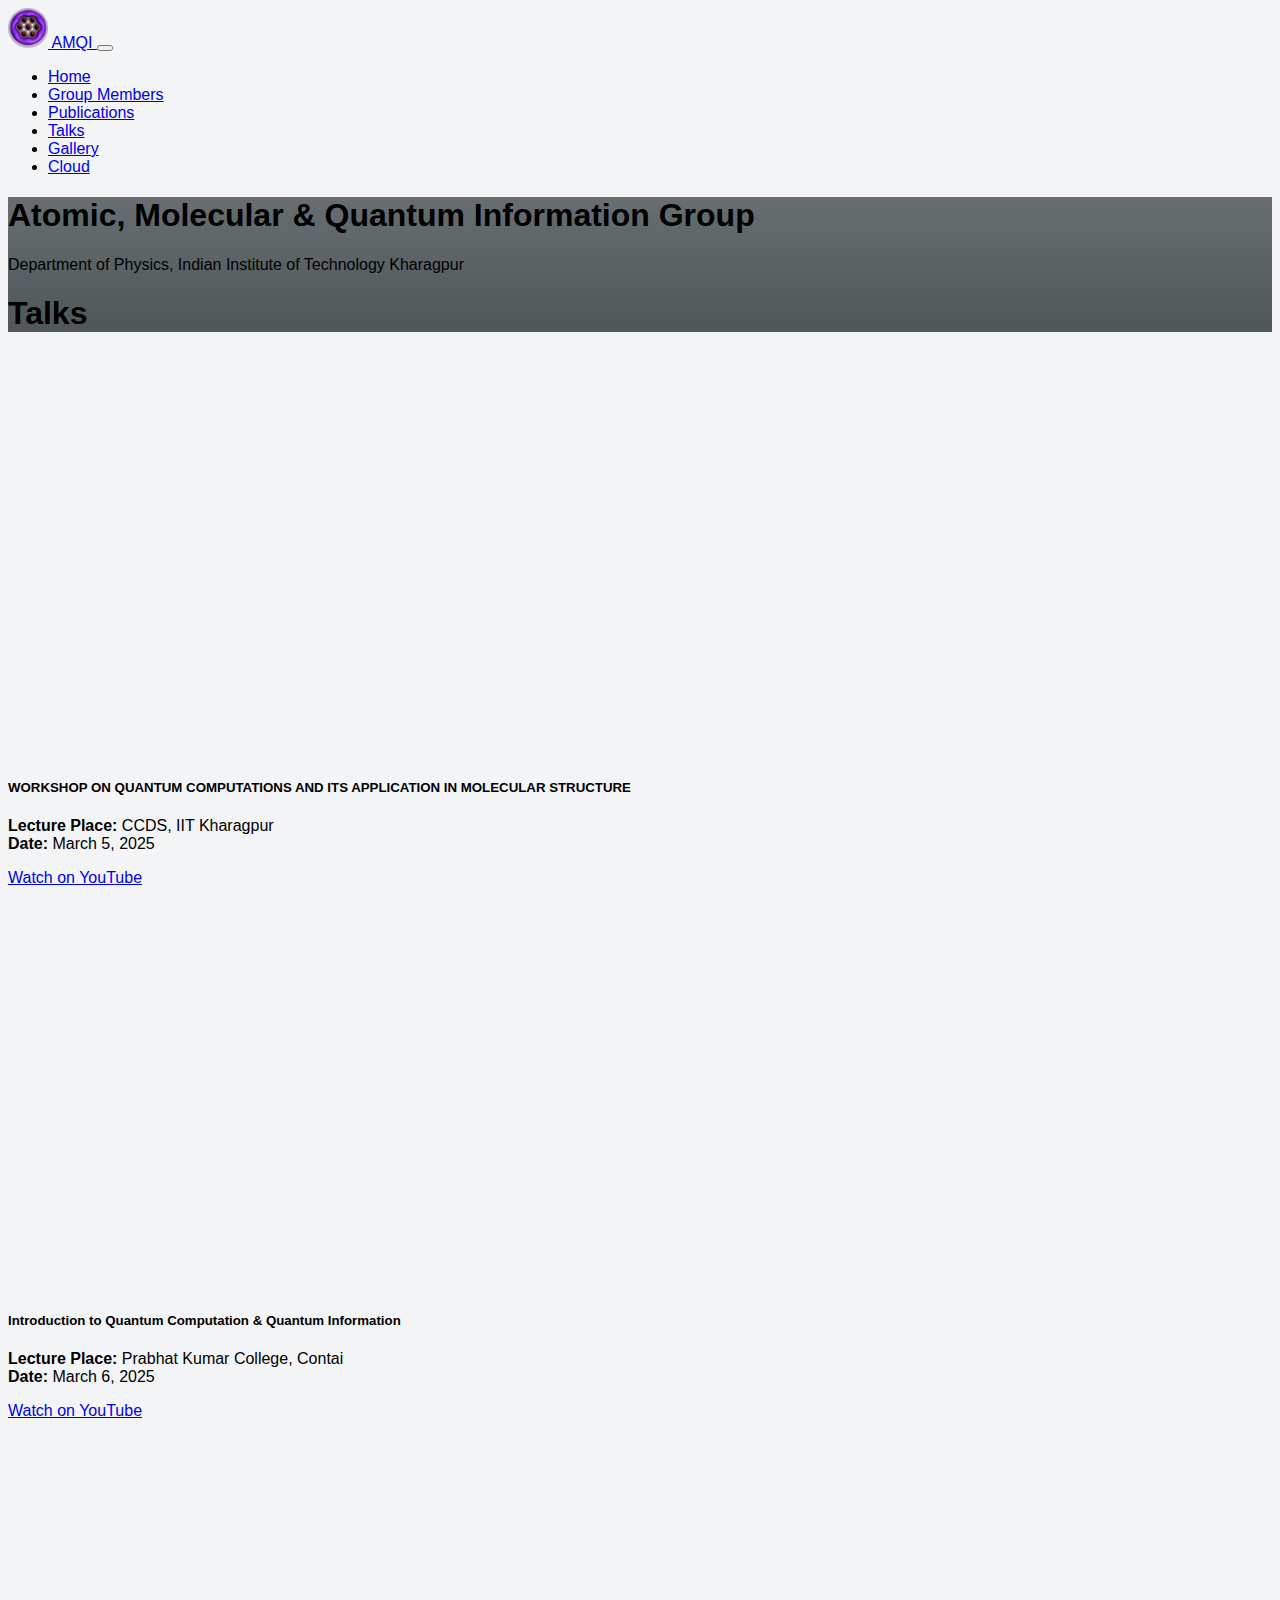
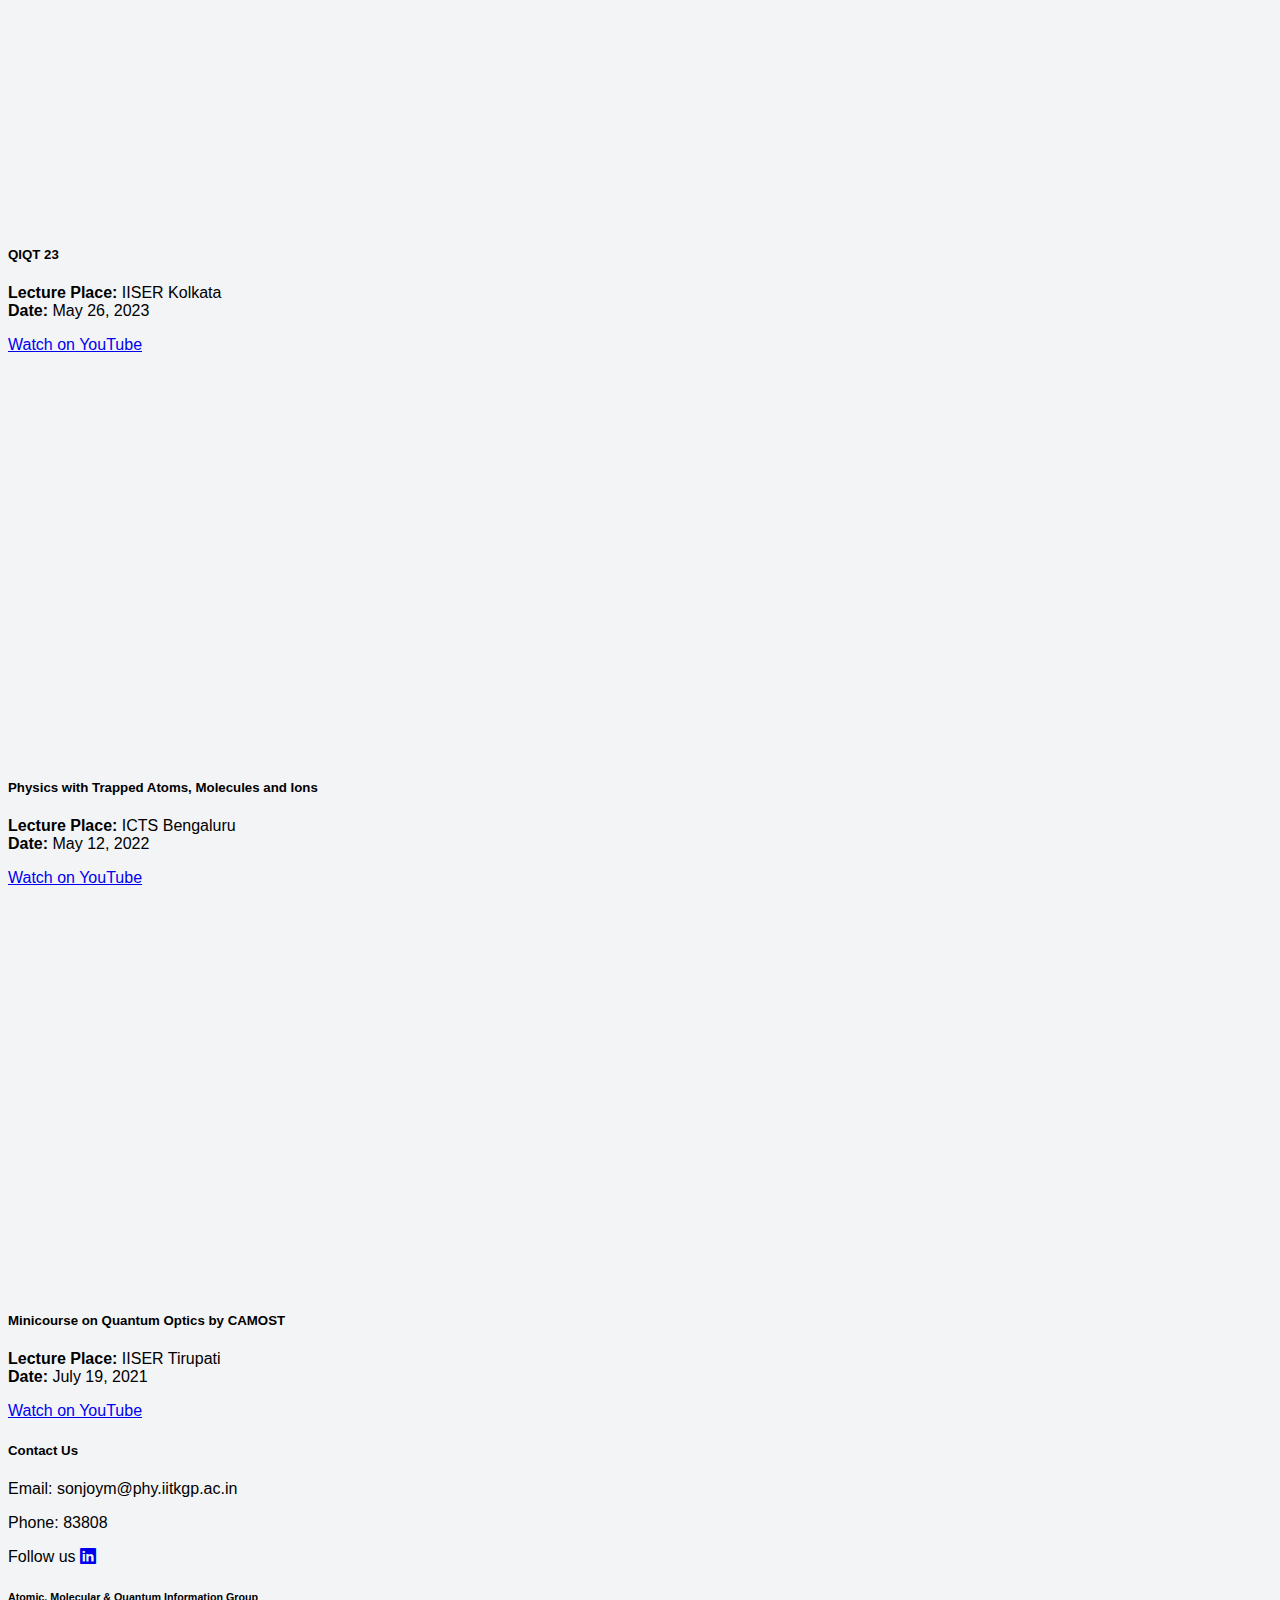
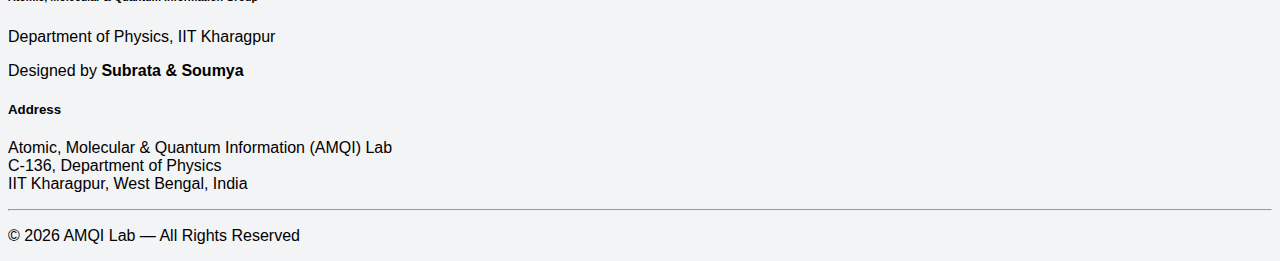
<file: Talk.html>
<!DOCTYPE html>
<html lang="en">

<head>
  <meta charset="UTF-8">
  <meta http-equiv="X-UA-Compatible" content="IE=edge">
  <meta name="viewport" content="width=device-width, initial-scale=1.0">
  <title>Video Lectures</title>

  <!-- Bootstrap CSS -->
  <link href="https://cdn.jsdelivr.net/npm/bootstrap@5.0.2/dist/css/bootstrap.min.css" rel="stylesheet"
    integrity="sha384-EVSTQN3/azprG1Anm3QDgpJLIm9Nao0Yz1ztcQTwFspd3yD65VohhpuuCOmLASjC" crossorigin="anonymous">
  <link href="https://cdn.jsdelivr.net/npm/bootstrap-icons@1.11.1/font/bootstrap-icons.css" rel="stylesheet">

  <!-- Optional JavaScript; choose one of the two! -->

  <!-- Option 1: Bootstrap Bundle with Popper -->
  <script src="https://cdn.jsdelivr.net/npm/bootstrap@5.0.2/dist/js/bootstrap.bundle.min.js"
    integrity="sha384-MrcW6ZMFYlzcLA8Nl+NtUVF0sA7MsXsP1UyJoMp4YLEuNSfAP+JcXn/tWtIaxVXM"
    crossorigin="anonymous"></script>

  <!-- Option 2: Separate Popper and Bootstrap JS -->
  <!--
    <script src="https://cdn.jsdelivr.net/npm/@popperjs/core@2.9.2/dist/umd/popper.min.js" integrity="sha384-IQsoLXl5PILFhosVNubq5LC7Qb9DXgDA9i+tQ8Zj3iwWAwPtgFTxbJ8NT4GN1R8p" crossorigin="anonymous"></script>
    <script src="https://cdn.jsdelivr.net/npm/bootstrap@5.0.2/dist/js/bootstrap.min.js" integrity="sha384-cVKIPhGWiC2Al4u+LWgxfKTRIcfu0JTxR+EQDz/bgldoEyl4H0zUF0QKbrJ0EcQF" crossorigin="anonymous"></script>
    -->

  <script src="https://ajax.googleapis.com/ajax/libs/jquery/3.6.1/jquery.min.js"></script>

  <title>Video Lectures</title>
  <style>
    body {
      font-family: Arial, sans-serif;
      background: #f3f4f6;
    }
    .section-title {
      color: white;
      text-shadow: 0 0 8px rgba(0,0,0,0.4);
    }
    iframe {
      width: 100%;
      max-width: 700px;
      height: 400px;
      border-radius: 10px;
      border: none;
    }
    .talk-box {
      padding: 20px;
      margin: 20px auto;
      max-width: 900px;
      background: #ffffff;
      border-radius: 12px;
      box-shadow: 0 4px 15px rgba(0,0,0,0.1);
    }
    /* Modern Footer */
    .footer {
      background: #0a0a12;
      color: #d4d4e3;
      padding: 35px 0 15px;
      border-top: 1px solid rgba(255, 255, 255, 0.08);
    }
    .footer h5 {
      font-size: 18px;
      margin-bottom: 10px;
      color: #00eaff;
    }
    .footer p {
      font-size: 14px;
      line-height: 1.6;
      opacity: 0.85;
    }
    .footer-bottom {
      text-align: center;
      font-size: 13px;
      margin-top: 20px;
      opacity: 0.7;
      padding-top: 10px;
      border-top: 1px solid rgba(255,255,255,0.08);
    }
  </style>
</head>

<body>
  <link href="assets/css/style.css" rel="stylesheet">

  <body>
    <nav id="navbar_top" class="navbar navbar-expand-lg bg-dark navbar-dark fixed-top shadow">
    <div class="container">
      <!--             <a href="index.html" class="navbar-brand">AMQI</a> -->
      <a href="index.html" class="navbar-brand align-self-center">
        <img src="assets/img/droplet.png" alt="droplet" class="rounded-circle" height="40">
        AMQI
      </a>

      <button class="navbar-toggler" type="button" title="navmenu" data-bs-toggle="collapse" data-bs-target="#navmenu">
        <span class="navbar-toggler-icon"></span>
      </button>

      <div class="collapse navbar-collapse" id="navmenu">
        <ul class="navbar-nav ms-auto">
          <li class="nav-item">
            <a href="index.html" class="nav-link">Home</a>
          </li>
          <li class="nav-item">
            <a href="group.html" class="nav-link">Group Members</a>
          </li>
          <li class="nav-item">
            <a href="publication.html" class="nav-link">Publications</a>
          </li>
          <li class="nav-item">
            <a href="Talk.html" class="nav-link">Talks</a>
          </li>
          <li class="nav-item">
            <a href="gallery.html" class="nav-link">Gallery</a>
          </li>
          <li class="nav-item">
            <a href="http://10.33.1.110/nextcloud" class="nav-link">Cloud</a>
          </li>

        </ul>
      </div>
    </div>
  </nav>

  <section class="p-5 bg-intro mt-5" id="intro">
  <div class="container">
    <h1 class="text-light text-center">Atomic, Molecular & Quantum Information Group</h1>
    <p class="h5 text-center text-light">
      Department of Physics, Indian Institute of Technology Kharagpur
    </p>
    <h1 class="text-light text-center mt-3">Talks</h1>
  </div>
</section>

  <div class="container my-5">
  <div class="row g-5" id="talks-container"></div>
</div>

<script>
  // JSON Data — just modify, no HTML editing needed!
  const talksData = [
    {
      year: 2025,
      title: "WORKSHOP ON QUANTUM COMPUTATIONS AND ITS APPLICATION IN MOLECULAR STRUCTURE",
      place: "CCDS, IIT Kharagpur",
      date: "March 5, 2025",
      embed: "https://www.youtube.com/embed/XXCXG1OwDwI?si=G2Tkif1QZ_tP8BVv",
      url: "https://youtu.be/XXCXG1OwDwI?si=d3k-0iWFvpelSMKg"
    },
    {
      year: 2025,
      title: "Introduction to Quantum Computation & Quantum Information",
      place: "Prabhat Kumar College, Contai", 
      date: "March 6, 2025",
      embed: "https://www.youtube.com/embed/IOEZ0UvHZ_s?si=We3zQxcmbhgbyvgO",
      url: "https://youtu.be/IOEZ0UvHZ_s?si=-1gXBnjw4dWosmF1"
    },
    {
      year: 2023,
      title: "QIQT 23",
      place: "IISER Kolkata",
      date: "May 26, 2023",
      embed: "https://www.youtube.com/embed/LwYFjAra3b0",
      url: "https://www.youtube.com/watch?v=LwYFjAra3b0"
    },
    {
      year: 2022,
      title: "Physics with Trapped Atoms, Molecules and Ions",
      place: "ICTS Bengaluru",
      date: "May 12, 2022",
      embed: "https://www.youtube.com/embed/Fj5AYFDC6Lk",
      url: "https://www.youtube.com/watch?v=Fj5AYFDC6Lk"
    },
    {
      year: 2021,
      title: "Minicourse on Quantum Optics by CAMOST",
      place: "IISER Tirupati",
      date: "July 19, 2021",
      embed: "https://www.youtube.com/embed/EUIC2owD5WQ?si=L1r407MGtMwLGt-X",
      url: "https://youtube.com/playlist?list=PL0xRJEco9VEdcKZ0HXkbFgQAFW841as4x&si=o1gkHCukC9g4zmb1"
    }
  ];

  function renderTalkTiles() {
    const container = document.getElementById("talks-container");

    // Sort latest first
    talksData.sort((a, b) => b.year - a.year);

    let html = "";
    talksData.forEach(talk => {
      html += `
        <div class="col-md-6 d-flex">
          <div class="card shadow-lg border-0 rounded-3 w-100"
               style="display:flex; flex-direction:column; height:100%;">
            
            <div class="ratio ratio-16x9">
              <iframe src="${talk.embed}" title="${talk.title}" allowfullscreen></iframe>
            </div>

            <div class="card-body d-flex flex-column">
              <h5 class="card-title fw-bold">${talk.title}</h5>
              <p class="card-text">
                <strong>Lecture Place:</strong> ${talk.place}<br>
                <strong>Date:</strong> ${talk.date}
              </p>

              <a href="${talk.url}"
                 target="_blank"
                 rel="noopener"
                 class="btn btn-primary btn-sm mt-auto">
                Watch on YouTube
              </a>
            </div>

          </div>
        </div>
      `;
    });

    container.innerHTML = html;
  }

  renderTalkTiles();
</script>


  </div>
</div>


 <footer class="bg-dark text-light pt-4 pb-3">
  <div class="container">
    <div class="row g-4 text-center">

      <!-- Contact -->
      <div class="col-md-4">
        <h5 class="fw-bold">Contact Us</h5>
        <p class="mb-1">Email: sonjoym@phy.iitkgp.ac.in</p>
        <p class="mb-2">Phone: 83808</p>

        <div class="d-flex justify-content-center align-items-center gap-3 mt-2">
          <span class="fw-bold small">Follow us</span>

          <a href="https://www.linkedin.com/company/amqi-lab/" 
             target="_blank" rel="noopener" 
             class="social-icon" title="LinkedIn">
            <i class="bi bi-linkedin"></i>
          </a>

          <!-- <a href="mailto:sonjoym@phy.iitkgp.ac.in" 
             class="social-icon" title="Email">
            <i class="bi bi-envelope-fill"></i>
          </a> -->

          <!-- <a href="https://www.youtube.com/@amqilab" 
            target="_blank" rel="noopener"
            class="social-icon" title="YouTube Channel">
            <i class="bi bi-youtube"></i>
          </a> -->


        </div>
      </div>

      <!-- Branding -->
      <div class="col-md-4">
        <h6 class="fw-bold mb-1">Atomic, Molecular & Quantum Information Group</h6>
        <p class="small opacity-75 mb-2">
          Department of Physics, IIT Kharagpur
        </p>

        <p class="small mt-3 mb-0 opacity-75">
          Designed by <strong>Subrata & Soumya</strong>
        </p>
      </div>

      <!-- Address -->
      <div class="col-md-4">
        <h5 class="fw-bold">Address</h5>
        <p class="mb-0 small">
          Atomic, Molecular & Quantum Information (AMQI) Lab<br>
          C-136, Department of Physics<br>
          IIT Kharagpur, West Bengal, India
        </p>
      </div>

    </div>

    <hr class="border-secondary my-3">

    <p class="text-center small opacity-50 mb-0">
      © <script>document.write(new Date().getFullYear())</script> AMQI Lab — All Rights Reserved
    </p>
  </div>
</footer>
  </body>

</html>
</file>
<file: assets/css/style.css>
body {
  overflow: overlay;
  
}

/* Colors */
:root {
  --color-default: #2b180d;
  --color-primary: #56b8e6;
  --color-secondary: #1b2f45;
}

:root {
  scrollbar-color: #666 #383838 !important;
  scrollbar-width: thin;
}

::-webkit-scrollbar {
  width: 6px;
  background: transparent;
}

::-webkit-scrollbar-thumb {
  background: rgba(102, 102, 102, 1);
  border-radius: 2px;
}

.bg-present-card {
  background-color: rgb(204, 204, 204);
}

.bg-former-card {
  background-color: rgb(255, 255, 255);
}

.bg-present {
  background-color: rgb(255, 255, 255);
}


.bg-former {
  background-color: rgb(219, 219, 219);
}

.text-email {
  color: rgb(83, 91, 94);
  /* color: rgb(26, 66, 80); */
}



.bg-intro {
  content: "";
  background: linear-gradient(rgba(10, 20, 23, 0.6), rgba(10, 20, 23, 0.7));
}

.bg-navbar {
  content: "";
  background: linear-gradient(rgba(0, 0, 0, 0.9), rgba(10, 20, 23, 0.9));
}
.bg-navbar a:hover{
  border-bottom: 2px solid white;
}
.bg-intro-topics {
  content: "";
  background-color: #c9cdd2;
    /* background-color: #ffffff; */
  /* background: linear-gradient(rgba(10, 20, 23, 0.6), rgba(10, 20, 23, 0.7)), url("../assets/img/backgrounds/bg2.png") no-repeat center center/cover; */
}

.bg-group {
  content: "";
  background-color: #c9cdd2;
  /*   background-color: #ffffff; */
  /* background: linear-gradient(rgba(10, 20, 23, 0.6), rgba(10, 20, 23, 0.7)), url("../assets/img/backgrounds/bg2.png") no-repeat center center/cover; */
}

.topics-info {
  content: "";
  background: linear-gradient(rgba(105, 113, 116, 0.6), rgba(10, 20, 23, 0.6));
  border-radius: 20px
}


/* Fixed aspect ratio container for carousel */
.carousel-container {
  position: relative;
  width: 100%;
  padding-bottom: 38%;
  /* 16:9 aspect ratio */
  background-color: #f5f5f5;
  overflow: hidden;
}

.carousel-container .carousel {
  position: absolute;
  top: 0;
  left: 0;
  width: 100%;
  height: 100%;
}

.carousel-container .carousel-inner {
  height: 100%;
  position: relative;
  overflow: hidden;
}

.carousel-container .carousel-item {
  height: 100%;
  display: flex;
  align-items: center;
  justify-content: center;
  background-color: #f5f5f5;
  position: absolute;
  top: 0;
  left: 0;
  width: 100%;
  opacity: 0;
  transition: opacity 0.6s ease-in-out;
}

.carousel-container .carousel-item.active {
  opacity: 1;
  position: relative;
}

/* Fade transitions */
.carousel-container .carousel-item-prev,
.carousel-container .carousel-item-next,
.carousel-container .carousel-item.active.carousel-item-start,
.carousel-container .carousel-item.active.carousel-item-end {
  opacity: 0;
}

.carousel-container .carousel-item img {
  max-width: 100%;
  max-height: 100%;
  width: auto;
  height: auto;
  object-fit: contain;
}

/* Ensure carousel controls are visible and clickable */
.carousel-container .carousel-control-prev,
.carousel-container .carousel-control-next {
  z-index: 15;
  height: 100%;
  width: 10%;
  opacity: 0.8;
}

.carousel-container .carousel-control-prev:hover,
.carousel-container .carousel-control-next:hover {
  opacity: 1;
}

/* Style the arrow icons */
.carousel-container .carousel-control-prev-icon,
.carousel-container .carousel-control-next-icon {
  width: 3rem;
  height: 3rem;
  background-color: rgba(0, 0, 0, 0.6);
  border-radius: 50%;
  border: 2px solid rgba(255, 255, 255, 0.9);
}

.carousel-container .carousel-control-prev:hover .carousel-control-prev-icon,
.carousel-container .carousel-control-next:hover .carousel-control-next-icon {
  background-color: rgba(0, 0, 0, 0.8);
  border-color: #fff;
}

/* Custom styles for carousel indicators */
#recenthl .carousel-indicators {
  bottom: 10px;
  z-index: 15;
}

#recenthl .carousel-indicators button {
  width: 12px;
  height: 12px;
  border-radius: 50%;
  background-color: rgba(0, 0, 0, 0.7);
  border: 2px solid rgba(255, 255, 255, 0.8);
  margin: 0 5px;
  cursor: pointer;
}

#recenthl .carousel-indicators button.active {
  background-color: rgba(0, 0, 0, 0.9);
  border: 2px solid rgba(255, 255, 255, 1);
  width: 14px;
  height: 14px;
}





/* @media (min-width: 1034px) {
    .bg-intro:after {
      position: absolute;
      content: "";
      width: 100%;
      background: var(--color-secondary);
      opacity: 0.40;
      top: 0;
      bottom: 0;
    }
  } */

/* .bg-intro:before {
    position: absolute;
    content: "";
    background: rgba(27, 47, 69, 0.6);
    inset: 0;
  } */

/* @media (max-width: 1034px) {
    .bg-intro:before {
      background: rgba(27, 47, 69, 0.7);
    }
  } */

/* .bg-intro .container {
    z-index: 1;
  } */

/* @media (min-width: 1365px) {
    .bg-intro {
      background-attachment: fixed;
    }
  } */

/* TITLE — stronger presence */
.hero-title {
  font-size: 44px;
  font-weight: 700;
  color: #ffffff;

  letter-spacing: -0.5px;
  margin-bottom: 12px;
}

/* SUBTITLE — slightly darker */
.hero-subtitle {
  font-size: 22px;
  color: #ffffff;   /* was too light before */

  margin-bottom: 18px;
}

/* DIVIDER — sharper */
.hero-divider {
  width: 65px;
  height: 3px;

  background: #ffffff;
  margin: 18px auto 20px;

  border-radius: 10px;
}

/* KEYWORDS — tighter + better readability */
.hero-keywords {
  font-size: 14px;
  color: #d8dee7;

  letter-spacing: 0.3px;
  max-width: 720px;
  margin: 0 auto;

  line-height: 1.6;
}
/* CONTENT */
.hero-content {
  position: relative;
  z-index: 2;
}


/* RESPONSIVE */
@media (max-width: 768px) {

  .hero-title {
    font-size: 28px;
  }

  .hero-subtitle {
    font-size: 15px;
  }

  .hero-keywords {
    font-size: 13px;
  }
}

.about-section {
  padding: 60px 0;
  background: whitesmoke
}

.about-container {
  display: flex;
  gap: 60px;
  flex-wrap: wrap;
align-items: center;}

.about-left {
  flex: 1;
}

.about-title {
  font-size: 36px;
  font-weight: 700;
  color: #0b132b;
  margin-bottom: 12px;
}

.about-desc {
  font-size: 16px;
  color: #475569;
  max-width: 700px;
  line-height: 1.8;
  margin-bottom: 25px;
}

.pi-heading {
  color: #0e0e0e;
  margin-bottom: 14px;
}

/* CARD */
.pi-card-advanced {
  display: flex;
  gap: 24px;
  padding: 28px;

  border-radius: 18px;

  background: rgba(255, 255, 255, 0.85);
  -webkit-backdrop-filter:blur(10px);
  backdrop-filter: blur(10px);

  border: 1px solid rgba(0, 0, 0, 0.128);
  border-left: 5px solid #9a9a9a;

  box-shadow: 
    0 10px 30px rgba(0,0,0,0.06);

  transition: all 0.35s ease;
}

.pi-card-advanced:hover {
  transform: translateY(-6px) scale(1.01);
  box-shadow: 
    0 20px 60px rgba(76, 76, 77, 0.15);
}

/* IMAGE */
.pi-img-advanced {
  width: 150px;
  height: 150px;

  border-radius: 50%;
  object-fit: cover;

  border: 5px solid white;

  box-shadow:
    0 10px 25px rgba(0,0,0,0.15),
    0 0 0 4px rgba(37,99,235,0.15);
}

/* TEXT */
.pi-content h4 {
  font-size: 20px;
}

.pi-content p {
  font-size: 14px;
  color: #6b7280;
}

/* EMAIL */
.pi-email {
  display: block;
  font-size: 13px;
  color: #374151;
  margin: 8px 0;
  text-decoration: none;
}

/* LINKS */
.pi-links a {
  font-size: 13px;
  margin-right: 12px;
  color: #2563eb;
  text-decoration: none;
}

/* IMAGE RIGHT */
.about-image {
  position: relative;
  width: 100%;
  max-width: 800px;
  aspect-ratio: 5 / 3;   /* or 4/3 */
  height: auto;
  border-radius: 20px;
  overflow: hidden;
  box-shadow: 
    0 20px 60px rgba(0,0,0,0.12);
  background: #e5eaf5;
}
.about-right {
  flex: 1.2;
  display: flex;
  justify-content: center;
}
/* BOTH IMAGES STACKED */
.img-layer {
  position: absolute;
  width: 100%;
  height: 100%;

  object-fit: cover;
  top: 0;
  left: 0;

  opacity: 0;
  transition: opacity 1.2s ease-in-out;
}

.img-layer.active {
  opacity: 1;
}
/* SUBTLE HOVER */
.about-image:hover .img-layer {
  transform: scale(1.03);
  transition: transform 1.5s ease;
}
.about-image:hover img {
  transform: scale(1.05);
}
/* ICON WRAPPER */
.pi-icon {
  width: 36px;
  height: 36px;

  display: flex;
  align-items: center;
  justify-content: center;

  transition: all 0.25s ease;
}

.pi-icon:hover {
  transform: translateY(-2px);
}

/* IMAGE ICON FIX */
.pi-icon img {
  display: flex;
  width: 26px;
  height: 26px;
  object-fit: contain;
  transition: 0.2s;
}



/* MOBILE */
@media (max-width: 992px) {
  .img-layer {
    object-fit: contain;
  }
}
@media (max-width: 768px) {
  .about-container {
    flex-direction: column;
    text-align: center;
        gap: 30px;

  }
  
  .about-left {
    max-width: 100%;
    text-align: center;
  }

  .pi-card-advanced {
    flex-direction: column;
    align-items: center;
  }

  .about-right {
    width: 100%;
  }

  .about-image {
    width: 100%;
    height: 280px;  
  }
  .pi-card-advanced {
    width: 100%;            
    max-width: 420px;        
    flex-direction: column;  
    align-items: center;
    text-align: center;
  }
  .about-image img {
    width: 100%;
    height: 100%;
    object-fit: cover;
  }

}


/* NAV LINKS BASE */
.navbar-nav .nav-link {
  position: relative;
  padding-bottom: 6px;
}

/* HOVER UNDERLINE */
.navbar-nav .nav-link::after {
  content: "";
  position: absolute;

  left: 0;
  bottom: 0;

  width: 0%;
  height: 2px;

  background: #ffffff;

  transition: width 0.3s ease;
}

/* HOVER */
.navbar-nav .nav-link:hover::after {
  width: 100%;
}

.navbar-nav .nav-link.active::after {
  width: 100%;
}

.navbar-nav .nav-link.active:hover::after {
  width: 100%;
}

.pi-icon.linkedin {
  transform: scale(1.15);
}
</file>
<file: css/style.css>
body {
  overflow: overlay;
}

/* Colors */
:root {
  --color-default: #2b180d;
  --color-primary: #56b8e6;
  --color-secondary: #1b2f45;
}

:root {
  scrollbar-color: #666 #383838 !important;
  scrollbar-width: thin;
}

::-webkit-scrollbar {
  width: 6px;
  background: transparent;
}

::-webkit-scrollbar-thumb {
  background: rgba(102, 102, 102, 1);
  border-radius: 2px;
}

.bg-present-card {
  background-color: rgb(204, 204, 204);
}

.bg-former-card {
  background-color: rgb(255, 255, 255);
}

.bg-present {
  background-color: rgb(255, 255, 255);
}


.bg-former {
  background-color: rgb(249, 249, 249);
}

.text-email {
  color: rgb(83, 91, 94);
  /* color: rgb(26, 66, 80); */
}



.bg-intro {
  content: "";
  background: linear-gradient(rgba(10, 20, 23, 0.6), rgba(10, 20, 23, 0.7)), url("../assets/img/backgrounds/bg1.png") no-repeat center center/cover;
}

.bg-navbar {
  content: "";
  background: linear-gradient(rgba(0, 0, 0, 0.9), rgba(10, 20, 23, 0.9)), url("../assets/img/backgrounds/bg1.png") no-repeat center center/cover;
}

.bg-intro-topics {
  content: "";
  background-color: #c9cdd2;
  /* background: linear-gradient(rgba(10, 20, 23, 0.6), rgba(10, 20, 23, 0.7)), url("../assets/img/backgrounds/bg2.png") no-repeat center center/cover; */
}

.bg-group {
  content: "";
  background-color: #c9cdd2;
  /* background: linear-gradient(rgba(10, 20, 23, 0.6), rgba(10, 20, 23, 0.7)), url("../assets/img/backgrounds/bg2.png") no-repeat center center/cover; */
}

.topics-info {
  content: "";
  background: linear-gradient(rgba(105, 113, 116, 0.6), rgba(10, 20, 23, 0.6));
  border-radius: 20px
}






/* @media (min-width: 1034px) {
    .bg-intro:after {
      position: absolute;
      content: "";
      width: 100%;
      background: var(--color-secondary);
      opacity: 0.40;
      top: 0;
      bottom: 0;
    }
  } */

/* .bg-intro:before {
    position: absolute;
    content: "";
    background: rgba(27, 47, 69, 0.6);
    inset: 0;
  } */

/* @media (max-width: 1034px) {
    .bg-intro:before {
      background: rgba(27, 47, 69, 0.7);
    }
  } */

/* .bg-intro .container {
    z-index: 1;
  } */

/* @media (min-width: 1365px) {
    .bg-intro {
      background-attachment: fixed;
    }
  } */
</file>
